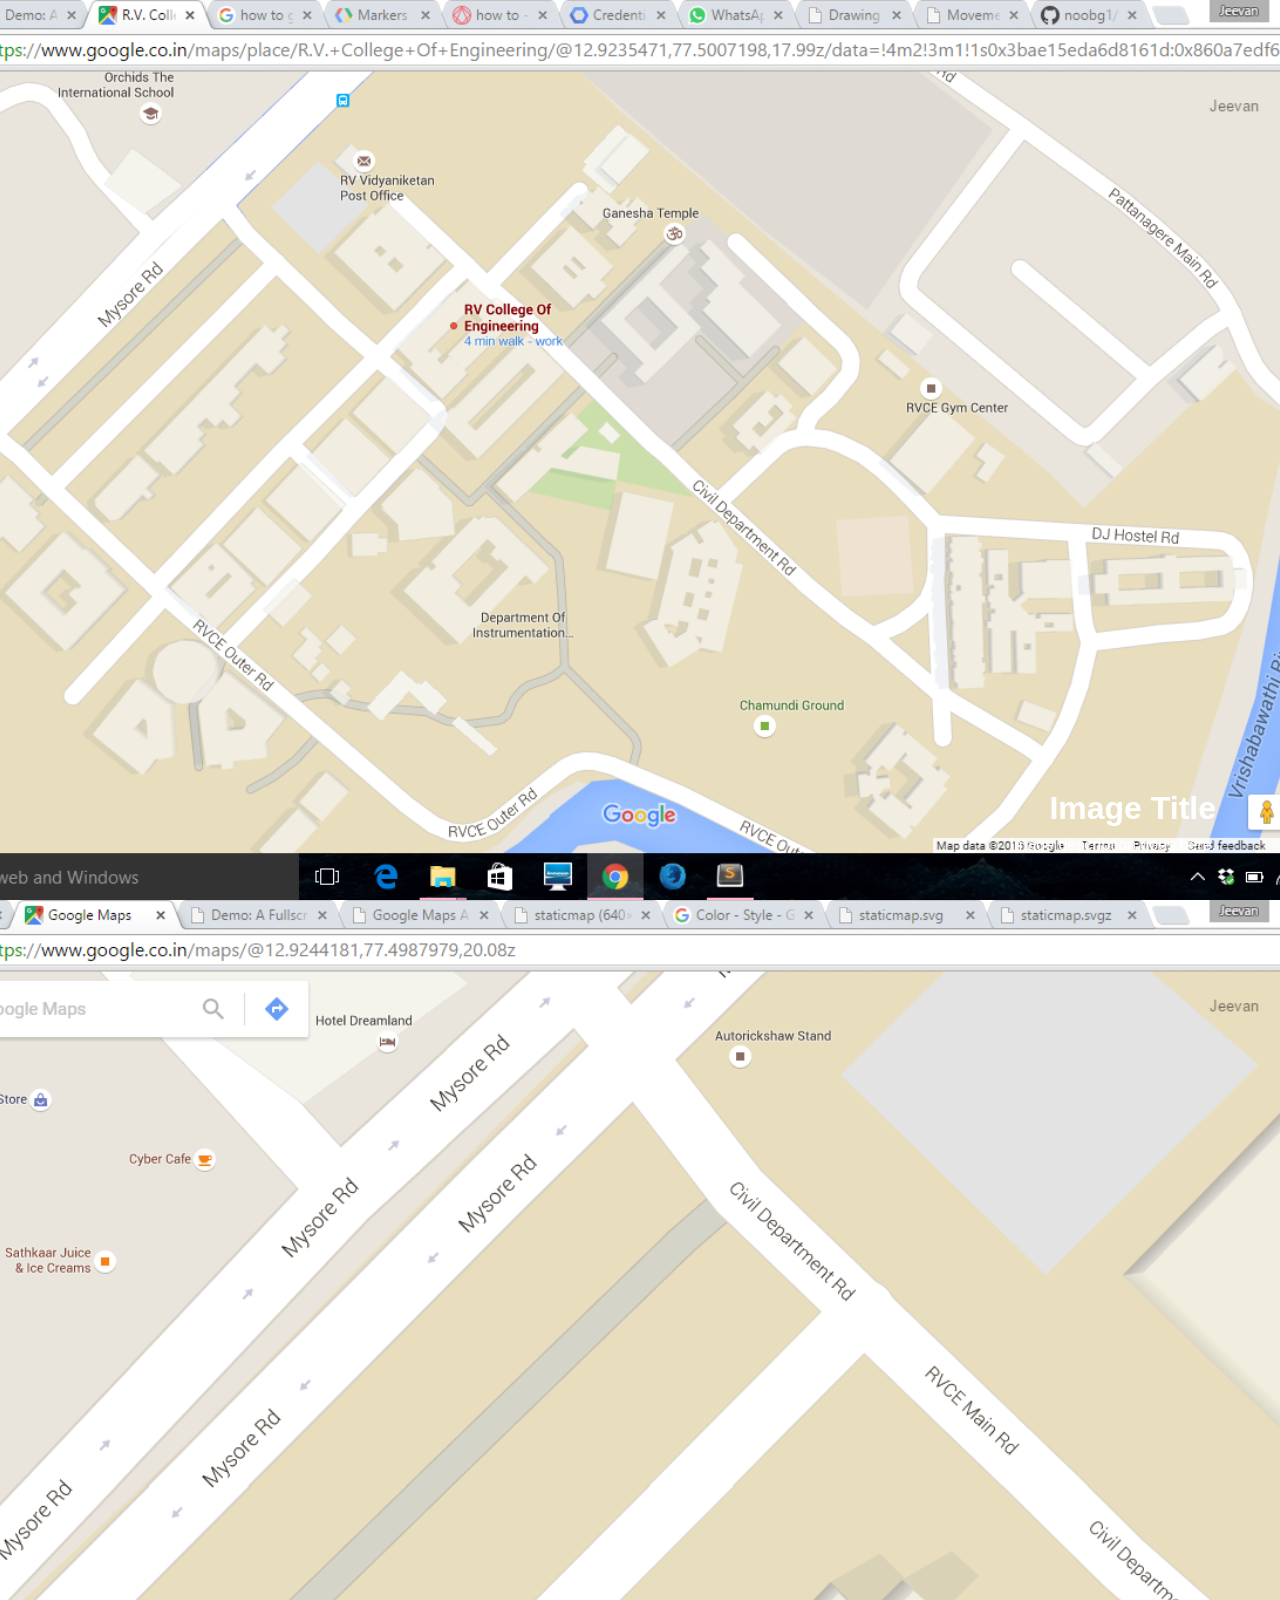
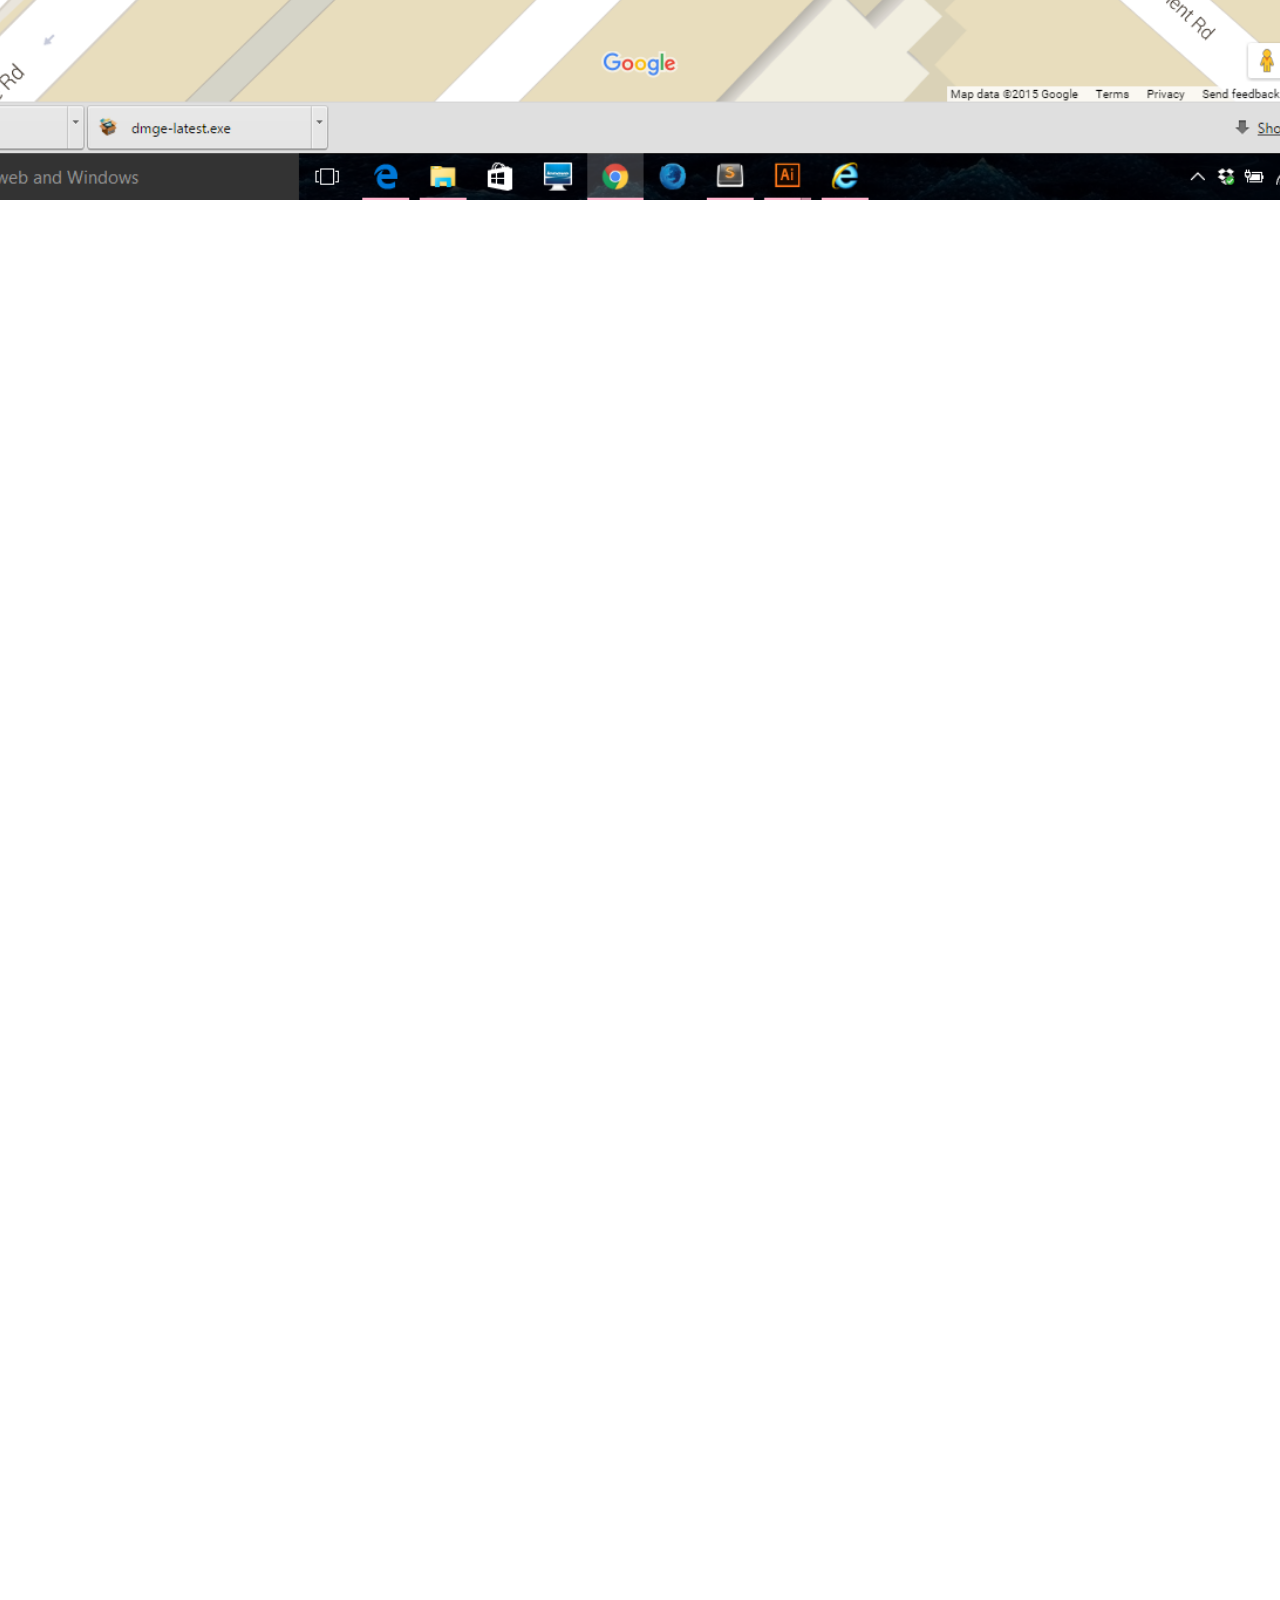
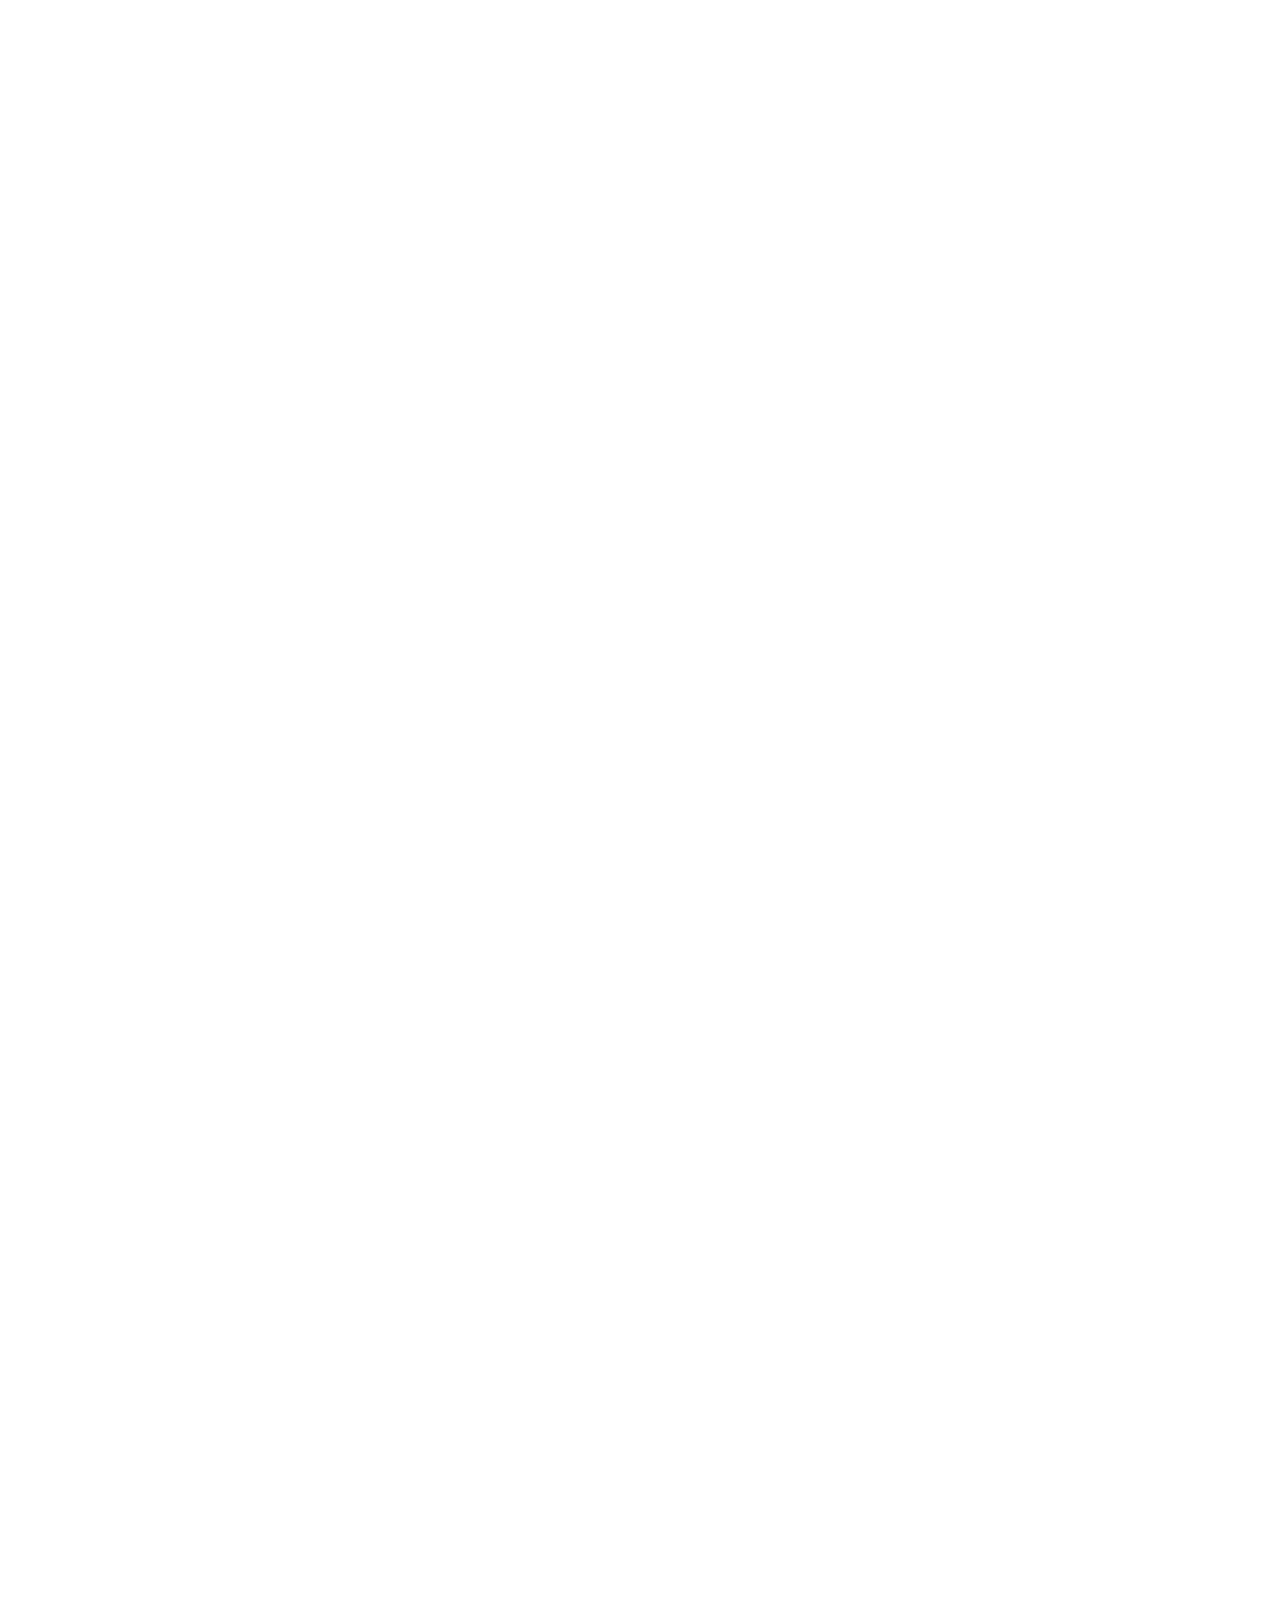
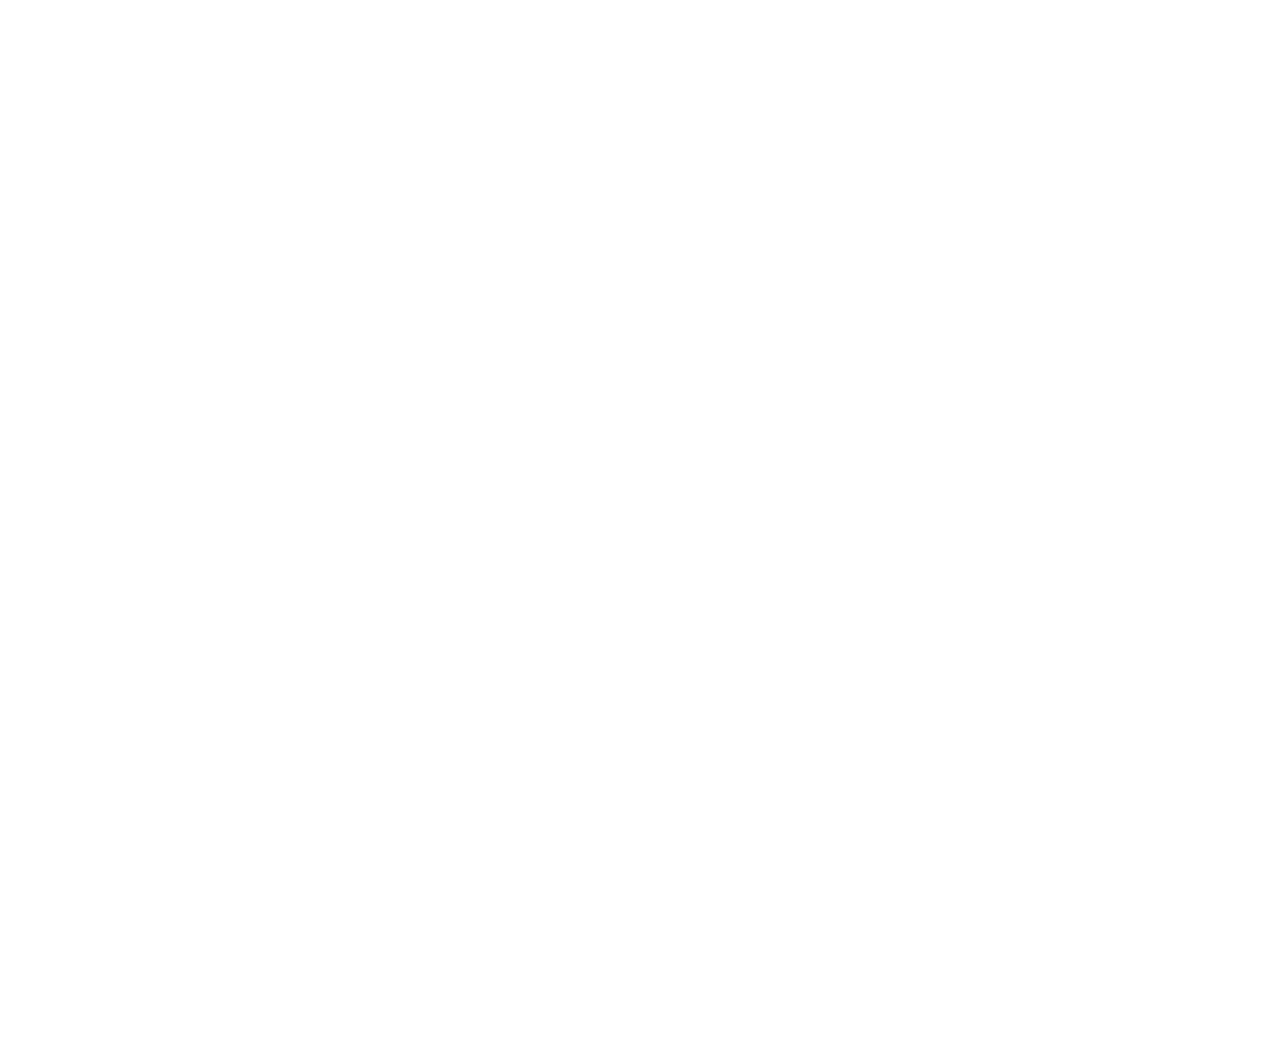
<file: test/index.html>
<!DOCTYPE html>
<!--[if lt IE 7]>      <html class="no-js lt-ie9 lt-ie8 lt-ie7"> <![endif]-->
<!--[if IE 7]>         <html class="no-js lt-ie9 lt-ie8"> <![endif]-->
<!--[if IE 8]>         <html class="no-js lt-ie9"> <![endif]-->
<!--[if gt IE 8]><!--> <html class="no-js"> <!--<![endif]-->
    <head>
        <meta charset="utf-8">
        <meta http-equiv="X-UA-Compatible" content="IE=edge,chrome=1">
        <title>Demo: A Fullscreen Slideshow using Skrollr.js</title>
        <meta name="description" content="Learn how to create a fullscreen slideshow for your scrolling website.">
        
        <link rel="author" href="https://plus.google.com/u/0/109859280204979591787/about"/>

        <!--iOS -->
        <meta name="viewport" content="width=device-width, initial-scale=1.0">
        
        <!--
            * This demo was prepared for you by Petr Tichy - Ihatetomatoes.net
            * Want to see more similar demos and tutorials?
            * Help by spreading the word about Ihatetomatoes blog.
            * Facebook - https://www.facebook.com/ihatetomatoesblog
            * Twitter - https://twitter.com/ihatetomatoes
            * Google+ - https://plus.google.com/u/0/109859280204979591787/about
        -->
        
        <!-- Place favicon.ico and apple-touch-icon.png in the root directory -->

        <link rel="stylesheet" href="css/normalize.css">
        <link rel="stylesheet" href="css/main.css">
        <script src="js/vendor/modernizr-2.6.2.min.js"></script>

    </head>
    <body>

        <!--[if lt IE 7]>
            <p class="chromeframe">You are using an <strong>outdated</strong> browser. Please <a href="http://browsehappy.com/">upgrade your browser</a> or <a href="http://www.google.com/chromeframe/?redirect=true">activate Google Chrome Frame</a> to improve your experience.</p>
        <![endif]-->

		<!-- Demo content -->			
		<div id="page-content">
            
            <div id="slides-container">
                <div id="slides"
                    data-0="transform:translate(0%,0%);"
                    data-150p="transform:translate(0%,-50%);"
                    data-200p=""
                    data-300p="transform:translate(-50%,-50%);"
                    data-350p=""
                    data-450p="transform:translate(-50%,0%);"
                >
                    <div id="slide-1" class="slide">
                        <div class="caption"
                            data-40p="opacity: 1; transform:translate(0px,0px);"
                            data-70p="opacity: 0; transform:translate(0px,-100%);"
                            data-anchor-target="#helper"
                        >
                            <h1>Image  Title</h1>
                            <p>Image description goes here.</p>
                        </div>
                    </div>
                    <div id="slide-2a" class="slide"
                            >

                        <svg version="1.1" id="Layer_2" xmlns="http://www.w3.org/2000/svg" xmlns:xlink="http://www.w3.org/1999/xlink" x="0px" y="0px"
                        viewBox="0 0 1366 768" style="enable-background:new 0 0 1366 768;" xml:space="preserve">
                            <path style="fill:none;stroke:#D50000;stroke-width:4;stroke-linecap:round;stroke-linejoin:miter;stroke-miterlimit:4;stroke-opacity:1;stroke-dasharray:1200;stroke-dashoffset:0" data-70p="stroke-dashoffset:1200;" data-250p="stroke-dashoffset:600;" data-300p="stroke-dashoffset:0;" d="M676.751,138.882c35.199,28.663,55.848,71.05,84.37,106.363c16.55,20.49,35.788,38.62,54.961,56.68
                            c43.95,41.399,87.9,82.798,131.849,124.196c19.953,18.795,39.906,37.59,60.123,56.099c69.566,63.689,142.245,123.977,217.69,180.578
                            c17.432,13.078,35.12,26.026,54.62,35.754c28.954,14.445,62.336,22.13,85.554,44.667"
                            />
                        </svg>
                        
                        
                    </div>
                    
                    <div id="slide-2" class="slide">

                        <!--<object>
                            <embed src="img/Screenshot (187)_1.svg"/>
                        </object>-->

                        
                        <div class="caption"
                            data-130p="opacity: 0; transform:translate(0px,-200%);"
                            data-180p="opacity: 1; transform:translate(0px,0px);"
                            data-250p=""
                            data-280p="opacity: 0; transform:translate(-100px,0px);"
                            data-anchor-target="#helper"
                        >
                            
                            <h1>Image 2 Title</h1>
                            <p>Image description goes here.</p>
                        </div>
                    </div>
                    <div id="slide-3a" class="slide">

                        <svg version="1.1" id="Layer_2" xmlns="http://www.w3.org/2000/svg" xmlns:xlink="http://www.w3.org/1999/xlink" x="0px" y="0px"
                        viewBox="0 0 1366 768" style="enable-background:new 0 0 1366 768;" xml:space="preserve">
                            <path style="fill:none;stroke:#D50000;stroke-width:4;stroke-linecap:round;stroke-linejoin:miter;stroke-miterlimit:4;stroke-opacity:1;stroke-dasharray:1200;stroke-dashoffset:0" data-300p="stroke-dashoffset:1200;" data-400p="stroke-dashoffset:400;"data-450p="stroke-dashoffset:0;" d="M1.416,670.842c20.07-23.624,44.066-43.606,64.979-66.488c12.058-13.193,23.054-27.309,34.47-41.06
                            c23.113-27.841,47.951-54.194,72.77-80.525c9.799-10.396,19.598-20.792,29.397-31.188c47.822-50.736,95.684-101.511,146.596-149.146
                            c3.076-2.878,6.358-5.852,10.456-6.829c8.606-2.051,16.363,5.227,22.226,11.852c11.108,12.551,22.215,25.101,33.323,37.652
                            c7.485,8.458,19.464,17.606,28.71,11.121c3.334-2.339,5.18-6.198,7.166-9.754c14.906-26.685,43.2-42.394,66.929-61.662
                            c20.23-16.426,37.628-36.011,54.927-55.499c70.969-79.954,141.939-159.907,212.908-239.861"
                            />
                        </svg>
                        
                        
                    </div>
                    <div id="slide-3" class="slide">
                        <div class="caption"
                            data-250p="opacity: 0; transform:translate(300px,0px);"
                            data-300p="opacity: 1; transform:translate(0px,0px);"
                            data-anchor-target="#helper"
                        >
                            <h1>Image 3 Title</h1>
                            <p>Image description goes here.</p>
                        </div>
                    </div>

                    <div id="slide-4a" class="slide">

                        <svg version="1.1" id="Layer_2" xmlns="http://www.w3.org/2000/svg" xmlns:xlink="http://www.w3.org/1999/xlink" x="0px" y="0px"
                        viewBox="0 0 1366 768" style="enable-background:new 0 0 1366 768;" xml:space="preserve">
                            <path style="fill:none;stroke:#D50000;stroke-width:4;stroke-linecap:round;stroke-linejoin:miter;stroke-miterlimit:4;stroke-opacity:1;stroke-dasharray:1200;stroke-dashoffset:0" data-450p="stroke-dashoffset:1200;" 
                            data-550p="stroke-dashoffset:300;" data-end="stroke-dashoffset:0;" d="M730.331,743.05c-58.504-48.574-112.608-102.445-161.435-160.738c-9.841-11.749-19.521-23.732-30.955-33.937
                            c-10.389-9.272-22.094-16.954-32.742-25.927c-33.314-28.073-54.807-67.355-82.536-100.956
                            c-47.593-57.67-112.739-97.705-168.25-147.799C168.061,195.77,101.964,91.145-2.951,40.932"
                                                    />
                        </svg>
                        
                        
                    </div>
                    <div id="slide-4" class="slide">
                        <div class="caption"
                            data-430p="opacity: 0;"
                            data-450p="opacity: 1;"
                            data-anchor-target="#helper"
                        >
                            <h1>Image 4 Title</h1>
                            <p>Image description goes here.</p>
                        </div>
                    </div>
                </div>
            </div>

            <div id="helper">
                <div class="marker red"></div>
                <div class="marker green"></div>
                <div class="marker blue"></div>
                <div class="marker yellow"></div>
            </div>





		</div>
		<!-- /Demo content -->

        <!-- Include Skrollr.js -->
        <script src="js/skrollr.min.js"></script>
        <script type="text/javascript">

                                                
            var s = skrollr.init();
        </script>
        
   

    </body>
</html>
</file>
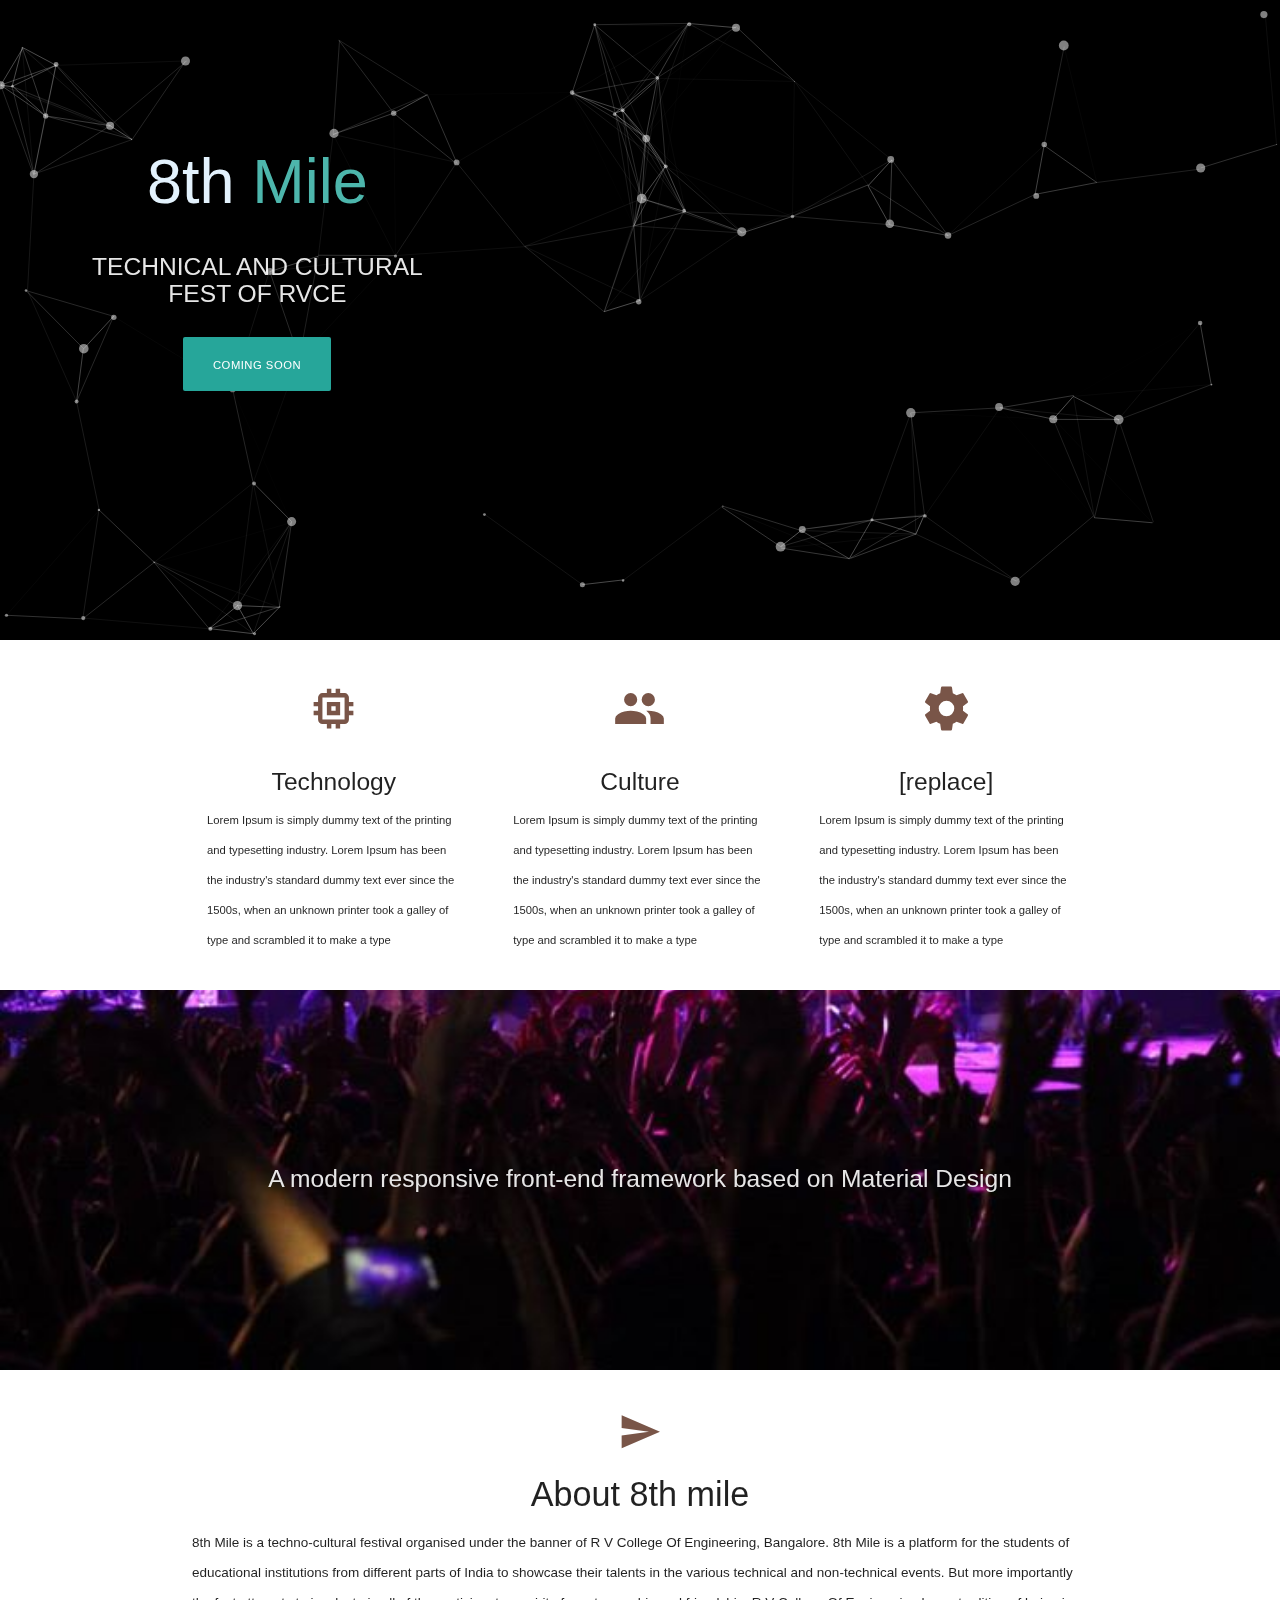
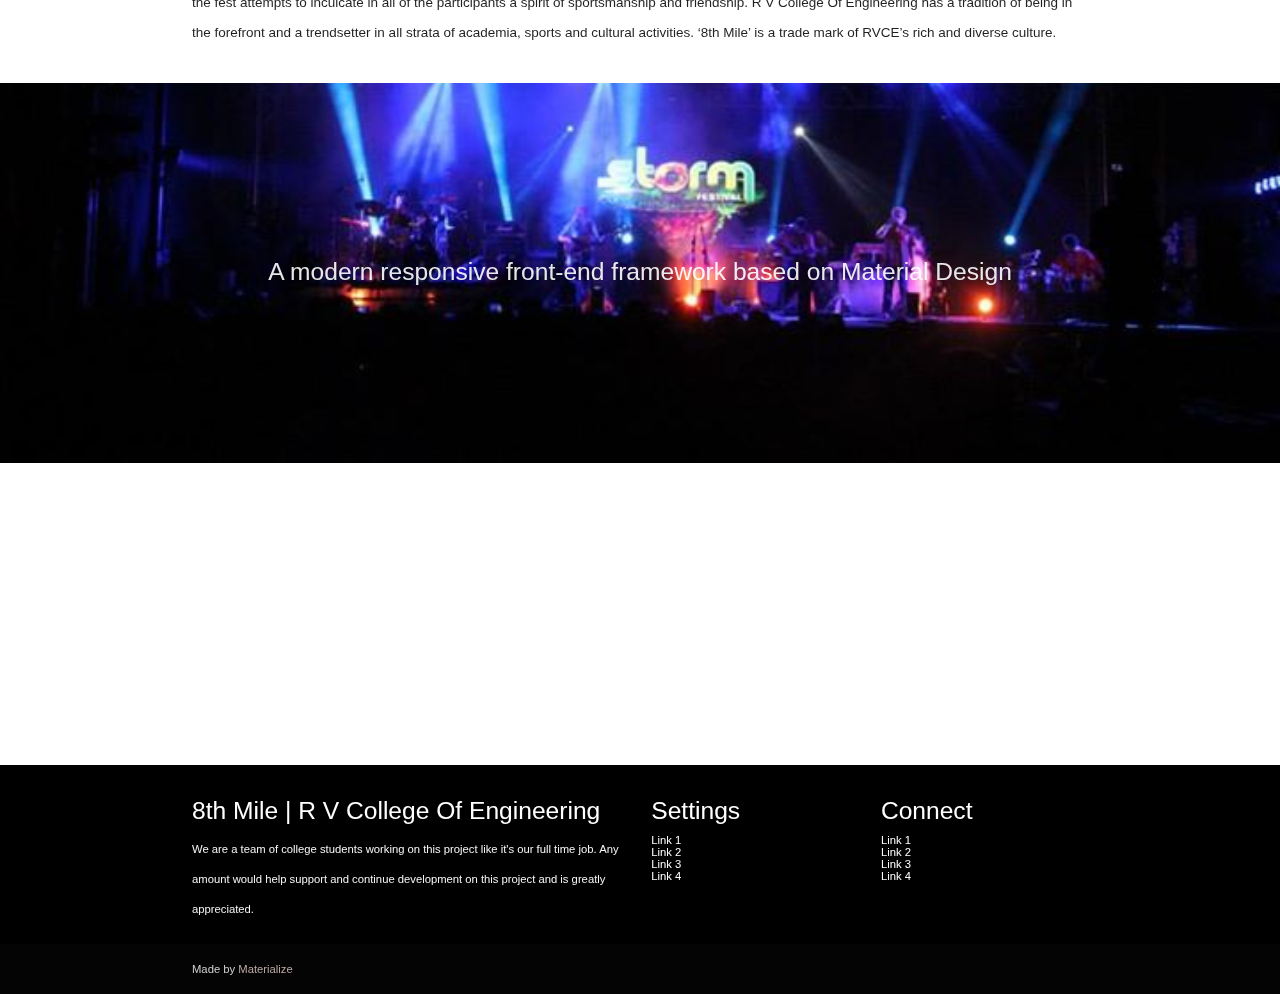
<file: materialize-master/templates/parallax-template/index.html>
<!DOCTYPE html>
<html lang="en">
<head>
  <meta http-equiv="Content-Type" content="text/html; charset=UTF-8"/>
  <meta name="viewport" content="width=device-width, initial-scale=1, maximum-scale=1.0, user-scalable=no"/>
  <title>8th Mile</title>

  <!-- CSS  -->
 <link rel="stylesheet" media="screen" href="css/styleparticle.css">
  <link href="https://fonts.googleapis.com/icon?family=Material+Icons" rel="stylesheet">
  <link href="../../dist/css/materialize.min.css" type="text/css" rel="stylesheet" media="screen,projection"/>
  <link href="css/style.css" type="text/css" rel="stylesheet" media="screen,projection"/>
  <link href="css/style2.css" rel="stylesheet" media="screen">
  <link href="css/style1.css" rel="stylesheet">
</head>
<style type="text/css">
.test { 
  index: 50;
  top: 100px;
  position: absolute;
  float: right;
}
  
</style>
<body>
  <!--<nav class="blue lighten-5" role="navigation">
    <div class="nav-wrapper container">
      <a id="logo-container" href="#" class="brand-logo">Logo</a>
      <ul class="right hide-on-med-and-down">
        <li><a href="#">Navbar Link</a></li>
      </ul>

      <ul id="nav-mobile" class="side-nav">
        <li><a href="#">Navbar Link</a></li>
      </ul>
      <a href="#" data-activates="nav-mobile" class="button-collapse"><i class="material-icons">menu</i></a>
    </div>
  </nav>-->

<nav class="navbar navbar-default" role="navigation">
   <a class="navbar-brand" href="#"><a href="#page-top"></a><font size="5" color="#F7772A" style="position:absolute;top:0px; left:50px;bottom:10px;padding-bottom:20px">8th MILE</font></a>
       
        <div class="collapse navbar-collapse navbar-right navbar-main-collapse" style="padding-bottom: 20px;padding-top: -20px">
          <ul class="nav navbar-nav" >
            <!-- Hidden li included to remove active class from about link when scrolled up past about section -->
            <li class="hidden">
              <a href="#page-top"></a>
            </li>
            <li>
              <a class=" page-scroll" href="preview.html#about">About Us</a>
            </li>
            <li>
              <a class=" page-scroll" href="preview.html#events">Events</a>
            </li>
            <li>
              <a class=" page-scroll" href="preview.html#contact">Contact Us</a>
            </li>
       <li>
              <a class=" page-scroll" href="preview.html#location">Location</a>
            </li>
            
            <li>
              <a href="">Accommodation</a>
            </li>
          </ul>
         <div class="container">       
          
          
          <!--<img src="img/2.png" style= ""float="left" alt=""  height="40" width="50" padding-bottom:"40px"/>-->
          
          
        </div>
      </div>
    </nav>

  <div id="index-banner" class="parallax-container">
      <div id="particles-js">
        <div class="test" >
          <div  class="section no-pad-bot">
      
              <div class="container">
                <br><br>
                <!--<img src="mainlogo.png" alt="Unsplashed background img 1">-->
                <h1 class="header center teal-text text-lighten-2"><font color="#E3F2FD">8th  </font>Mile</h1>

                <div class="row center">
                  <h5 class="header col s12 light">TECHNICAL AND CULTURAL FEST OF RVCE</h5>
                </div>
                <div class="row center">
                  <a href="#" id="download-button" class="btn-large waves-effect waves-light teal lighten-1">Coming Soon</a>
                </div>
              </div>    
          </div>
        </div>

      </div>  
    
    <div class="parallax"><img src="background1.jpg" alt="Unsplashed background img 1"></div>

  </div>


  <div class="container">
    <div class="section">

      <!--   Icon Section   -->
      <div class="row">
        <div class="col s12 m4">
          <div class="icon-block">
            <h2 class="center brown-text"><i class="material-icons">memory</i></h2>
            <h5 class="center">Technology</h5>

            <p class="light">Lorem Ipsum is simply dummy text of the printing and typesetting industry. Lorem Ipsum has been the industry's standard dummy text ever since the 1500s, when an unknown printer took a galley of type and scrambled it to make a type</p>
          </div>
        </div>

        <div class="col s12 m4">
          <div class="icon-block">
            <h2 class="center brown-text"><i class="material-icons">group</i></h2>
            <h5 class="center">Culture</h5>

            <p class="light">Lorem Ipsum is simply dummy text of the printing and typesetting industry. Lorem Ipsum has been the industry's standard dummy text ever since the 1500s, when an unknown printer took a galley of type and scrambled it to make a type</p>
          </div>
        </div>

        <div class="col s12 m4">
          <div class="icon-block">
            <h2 class="center brown-text"><i class="material-icons">settings</i></h2>
            <h5 class="center">[replace]</h5>

            <p class="light">Lorem Ipsum is simply dummy text of the printing and typesetting industry. Lorem Ipsum has been the industry's standard dummy text ever since the 1500s, when an unknown printer took a galley of type and scrambled it to make a type</p>
          </div>
        </div>
      </div>

    </div>
  </div>


  <div class="parallax-container valign-wrapper">
    <div class="section no-pad-bot">
      <div class="container">
        <div class="row center">
          <h5 class="header col s12 light">A modern responsive front-end framework based on Material Design</h5>
        </div>
      </div>
    </div>
    <div class="parallax"><img src="1.jpg" alt="Unsplashed background img 2"></div>
  </div>

  <div class="container">
    <div class="section">

      <div class="row">
        <div class="col s12 center">
          <h3><i class="mdi-content-send brown-text"></i></h3>
          <h4>About 8th mile</h4>
          <p style="font-weight: 80;font-size: 120%;" class="left-align light">8th Mile is a techno-cultural festival organised under the banner of R V College Of Engineering, Bangalore. 8th Mile is  a platform for the students of educational institutions from different parts of India to showcase their talents in the various technical and non-technical events. But more importantly the fest attempts to inculcate in all of the participants a spirit of sportsmanship and friendship. R V College Of Engineering has a tradition of being in the forefront and a trendsetter in all strata of academia, sports and cultural activities. ‘8th Mile’ is a trade mark of RVCE’s rich and diverse culture.</p>
        </div>
      </div>

    </div>
  </div>


  <div class="parallax-container valign-wrapper">
    <div class="section no-pad-bot">
      <div class="container">
        <div class="row center">
          <h5 class="header col s12 light">A modern responsive front-end framework based on Material Design</h5>
        </div>
      </div>
    </div>
    <div class="parallax"><img src="2.jpg" alt="Unsplashed background img 3"></div>
  </div>

  <div id="location">
  <iframe width="100%" height="300" frameborder="0" style="border:0" src="https://www.google.com/maps/embed/v1/place?q=place_id:ChIJHRbYpu0VrjsREySmbd9-CoY&key=AIzaSyDF6VnzMjVJ9DMbHWSGa2W7IVGMQ6L5yR8"allowfullscreen></iframe>
  </div>

  <footer style="background-color:#000000 !important;"class="page-footer teal">
    <div class="container">
      <div class="row">
        <div class="col l6 s12">
          <h5 class="white-text">8th Mile | R V College Of Engineering</h5>
          <p class="grey-text text-lighten-4">We are a team of college students working on this project like it's our full time job. Any amount would help support and continue development on this project and is greatly appreciated.</p>


        </div>
        <div class="col l3 s12">
          <h5 class="white-text">Settings</h5>
          <ul>
            <li><a class="white-text" href="#!">Link 1</a></li>
            <li><a class="white-text" href="#!">Link 2</a></li>
            <li><a class="white-text" href="#!">Link 3</a></li>
            <li><a class="white-text" href="#!">Link 4</a></li>
          </ul>
        </div>
        <div class="col l3 s12">
          <h5 class="white-text">Connect</h5>
          <ul>
            <li><a class="white-text" href="#!">Link 1</a></li>
            <li><a class="white-text" href="#!">Link 2</a></li>
            <li><a class="white-text" href="#!">Link 3</a></li>
            <li><a class="white-text" href="#!">Link 4</a></li>
          </ul>
        </div>
      </div>
    </div>

    <div class="footer-copyright">
      <div class="container">
      Made by <a class="brown-text text-lighten-3" href="#">Materialize</a>
      </div>
    </div>
  </footer>


  <!--  Scripts-->
  <script src="../particles.js"></script>
  <script src="js/app.js"></script>

    <!-- stats.js -->
  <script src="js/lib/stats.js"></script>
  <script src="https://code.jquery.com/jquery-2.1.1.min.js"></script>
  <script src="../../dist/js/materialize.js"></script>
  <script src="js/init.js"></script>
  <script src="js/scripts.js"></script>

  </body>
</html>
</file>
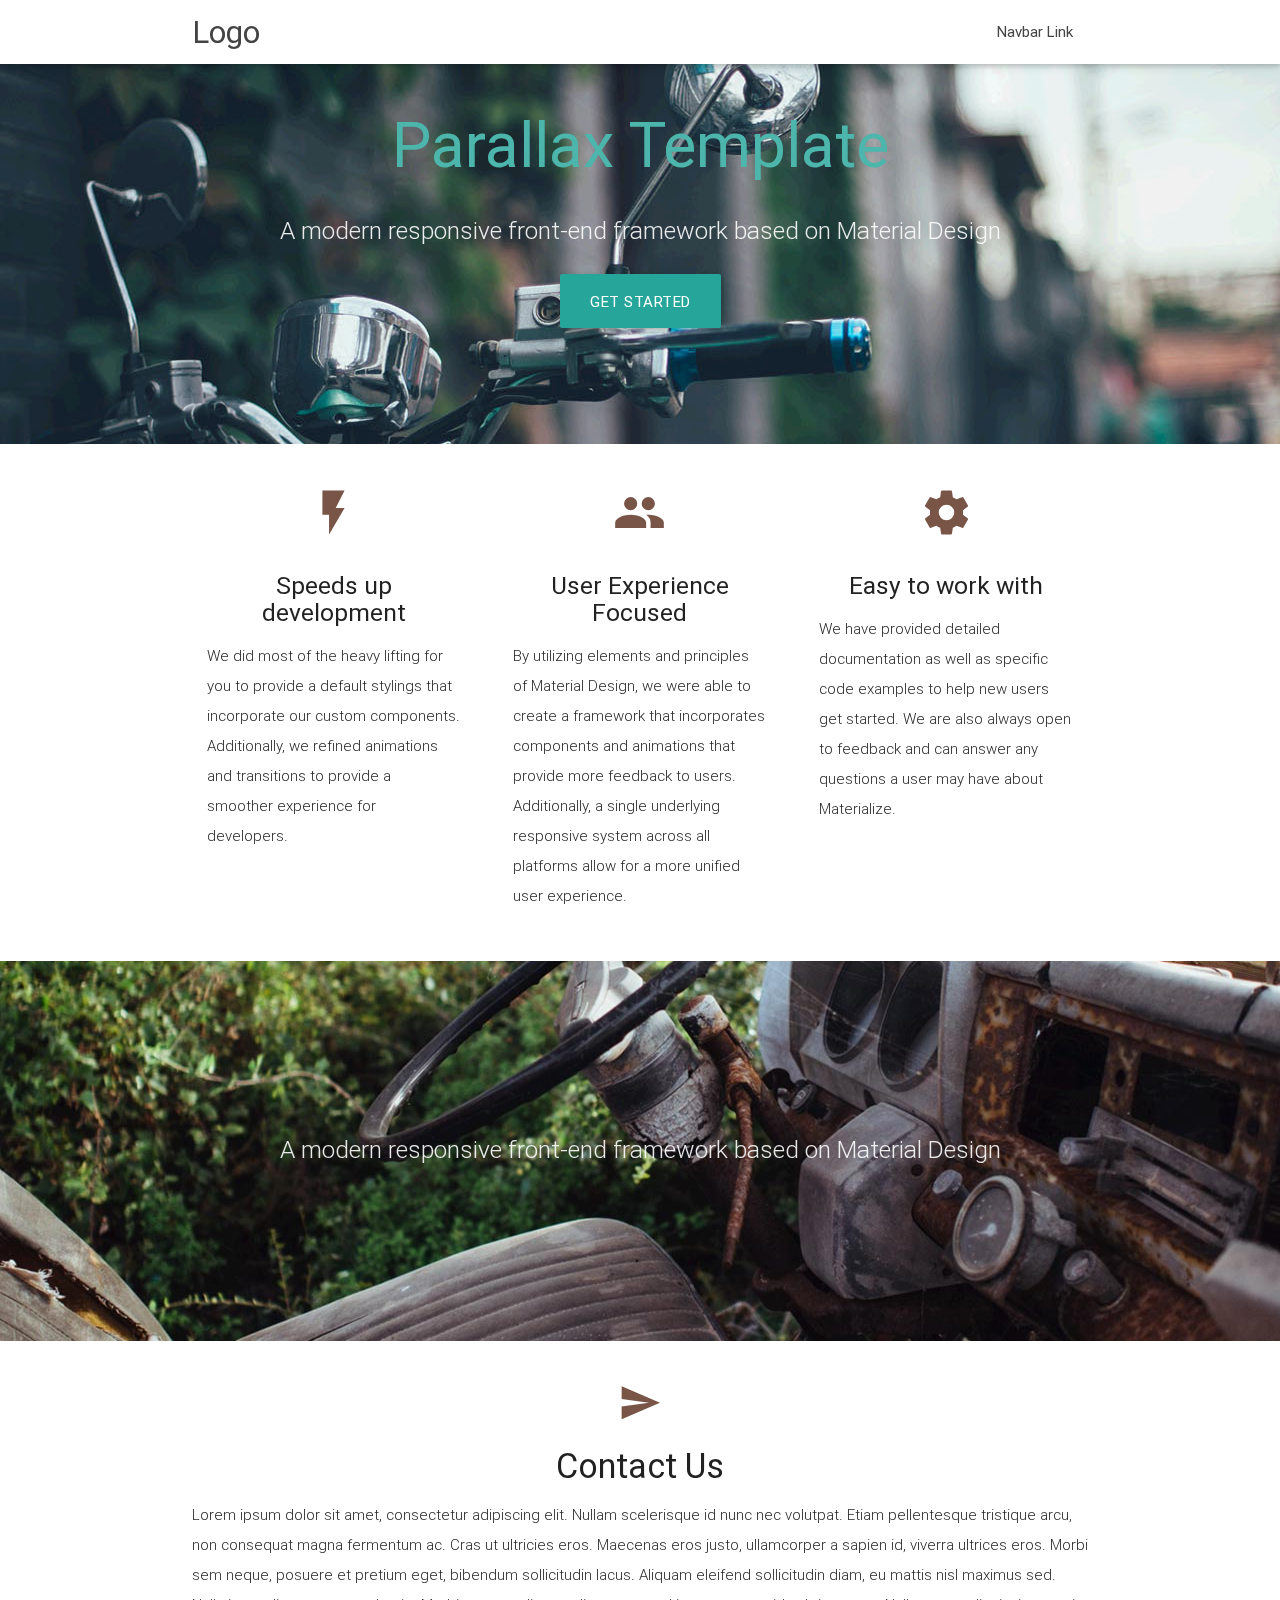
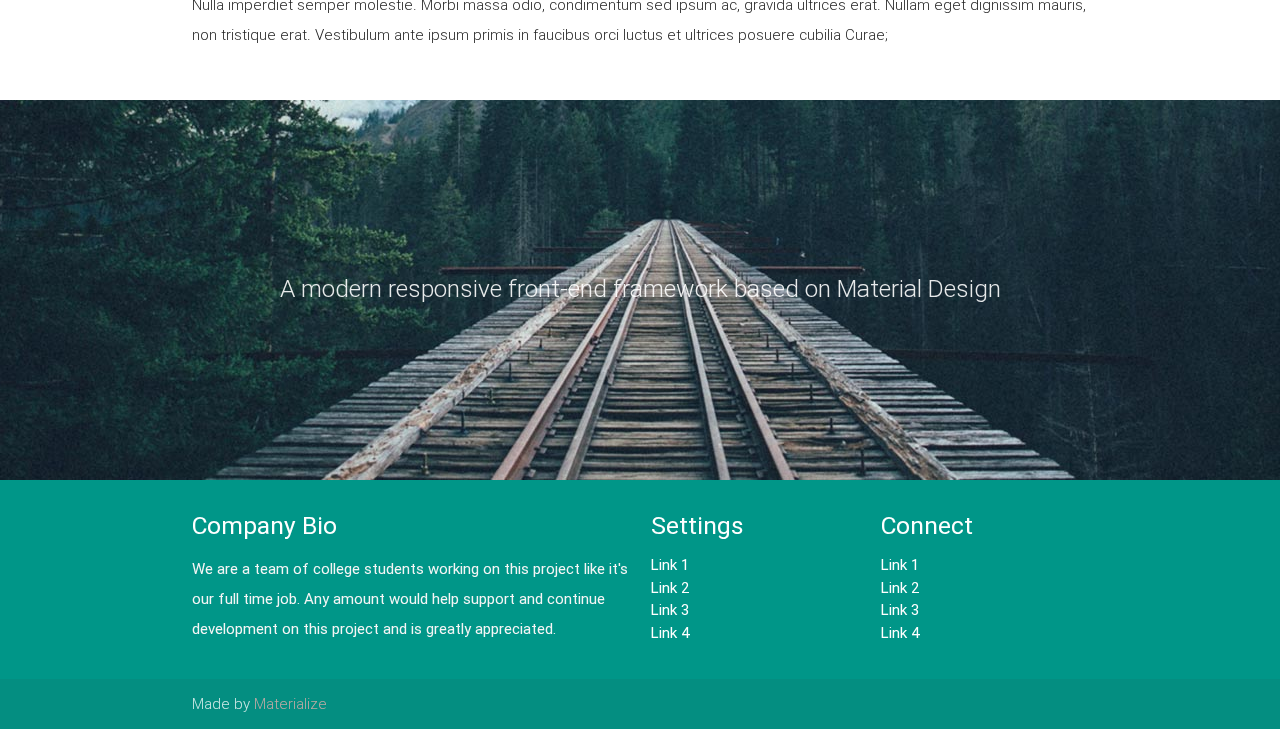
<file: materialize-master/templates/parallax-template/preview.html>
<!DOCTYPE html>
<html lang="en">
<head>
  <meta http-equiv="Content-Type" content="text/html; charset=UTF-8"/>
  <meta name="viewport" content="width=device-width, initial-scale=1, maximum-scale=1.0, user-scalable=no"/>
  <title>Parallax Template - Materialize</title>

  <!-- CSS  -->
  <link href="https://fonts.googleapis.com/icon?family=Material+Icons" rel="stylesheet">
  <link href="../../dist/css/materialize.min.css" type="text/css" rel="stylesheet" media="screen,projection"/>
  <link href="css/style.css" type="text/css" rel="stylesheet" media="screen,projection"/>
</head>
<body>
  <nav class="white" role="navigation">
    <div class="nav-wrapper container">
      <a id="logo-container" href="#" class="brand-logo">Logo</a>
      <ul class="right hide-on-med-and-down">
        <li><a href="#">Navbar Link</a></li>
      </ul>

      <ul id="nav-mobile" class="side-nav">
        <li><a href="#">Navbar Link</a></li>
      </ul>
      <a href="#" data-activates="nav-mobile" class="button-collapse"><i class="material-icons">menu</i></a>
    </div>
  </nav>

  <div id="index-banner" class="parallax-container">
    <div class="section no-pad-bot">
      <div class="container">
        <br><br>
        <h1 class="header center teal-text text-lighten-2">Parallax Template</h1>
        <div class="row center">
          <h5 class="header col s12 light">A modern responsive front-end framework based on Material Design</h5>
        </div>
        <div class="row center">
          <a href="http://materializecss.com/getting-started.html" id="download-button" class="btn-large waves-effect waves-light teal lighten-1">Get Started</a>
        </div>
        <br><br>

      </div>
    </div>
    <div class="parallax"><img src="background1.jpg" alt="Unsplashed background img 1"></div>
  </div>


  <div class="container">
    <div class="section">

      <!--   Icon Section   -->
      <div class="row">
        <div class="col s12 m4">
          <div class="icon-block">
            <h2 class="center brown-text"><i class="material-icons">flash_on</i></h2>
            <h5 class="center">Speeds up development</h5>

            <p class="light">We did most of the heavy lifting for you to provide a default stylings that incorporate our custom components. Additionally, we refined animations and transitions to provide a smoother experience for developers.</p>
          </div>
        </div>

        <div class="col s12 m4">
          <div class="icon-block">
            <h2 class="center brown-text"><i class="material-icons">group</i></h2>
            <h5 class="center">User Experience Focused</h5>

            <p class="light">By utilizing elements and principles of Material Design, we were able to create a framework that incorporates components and animations that provide more feedback to users. Additionally, a single underlying responsive system across all platforms allow for a more unified user experience.</p>
          </div>
        </div>

        <div class="col s12 m4">
          <div class="icon-block">
            <h2 class="center brown-text"><i class="material-icons">settings</i></h2>
            <h5 class="center">Easy to work with</h5>

            <p class="light">We have provided detailed documentation as well as specific code examples to help new users get started. We are also always open to feedback and can answer any questions a user may have about Materialize.</p>
          </div>
        </div>
      </div>

    </div>
  </div>


  <div class="parallax-container valign-wrapper">
    <div class="section no-pad-bot">
      <div class="container">
        <div class="row center">
          <h5 class="header col s12 light">A modern responsive front-end framework based on Material Design</h5>
        </div>
      </div>
    </div>
    <div class="parallax"><img src="background2.jpg" alt="Unsplashed background img 2"></div>
  </div>

  <div class="container">
    <div class="section">

      <div class="row">
        <div class="col s12 center">
          <h3><i class="mdi-content-send brown-text"></i></h3>
          <h4>Contact Us</h4>
          <p class="left-align light">Lorem ipsum dolor sit amet, consectetur adipiscing elit. Nullam scelerisque id nunc nec volutpat. Etiam pellentesque tristique arcu, non consequat magna fermentum ac. Cras ut ultricies eros. Maecenas eros justo, ullamcorper a sapien id, viverra ultrices eros. Morbi sem neque, posuere et pretium eget, bibendum sollicitudin lacus. Aliquam eleifend sollicitudin diam, eu mattis nisl maximus sed. Nulla imperdiet semper molestie. Morbi massa odio, condimentum sed ipsum ac, gravida ultrices erat. Nullam eget dignissim mauris, non tristique erat. Vestibulum ante ipsum primis in faucibus orci luctus et ultrices posuere cubilia Curae;</p>
        </div>
      </div>

    </div>
  </div>


  <div class="parallax-container valign-wrapper">
    <div class="section no-pad-bot">
      <div class="container">
        <div class="row center">
          <h5 class="header col s12 light">A modern responsive front-end framework based on Material Design</h5>
        </div>
      </div>
    </div>
    <div class="parallax"><img src="background3.jpg" alt="Unsplashed background img 3"></div>
  </div>

  <footer class="page-footer teal">
    <div class="container">
      <div class="row">
        <div class="col l6 s12">
          <h5 class="white-text">Company Bio</h5>
          <p class="grey-text text-lighten-4">We are a team of college students working on this project like it's our full time job. Any amount would help support and continue development on this project and is greatly appreciated.</p>


        </div>
        <div class="col l3 s12">
          <h5 class="white-text">Settings</h5>
          <ul>
            <li><a class="white-text" href="#!">Link 1</a></li>
            <li><a class="white-text" href="#!">Link 2</a></li>
            <li><a class="white-text" href="#!">Link 3</a></li>
            <li><a class="white-text" href="#!">Link 4</a></li>
          </ul>
        </div>
        <div class="col l3 s12">
          <h5 class="white-text">Connect</h5>
          <ul>
            <li><a class="white-text" href="#!">Link 1</a></li>
            <li><a class="white-text" href="#!">Link 2</a></li>
            <li><a class="white-text" href="#!">Link 3</a></li>
            <li><a class="white-text" href="#!">Link 4</a></li>
          </ul>
        </div>
      </div>
    </div>
    <div class="footer-copyright">
      <div class="container">
      Made by <a class="brown-text text-lighten-3" href="http://materializecss.com">Materialize</a>
      </div>
    </div>
  </footer>


  <!--  Scripts-->
  <script src="https://code.jquery.com/jquery-2.1.1.min.js"></script>
  <script src="../../dist/js/materialize.js"></script>
  <script src="js/init.js"></script>

  </body>
</html>
</file>
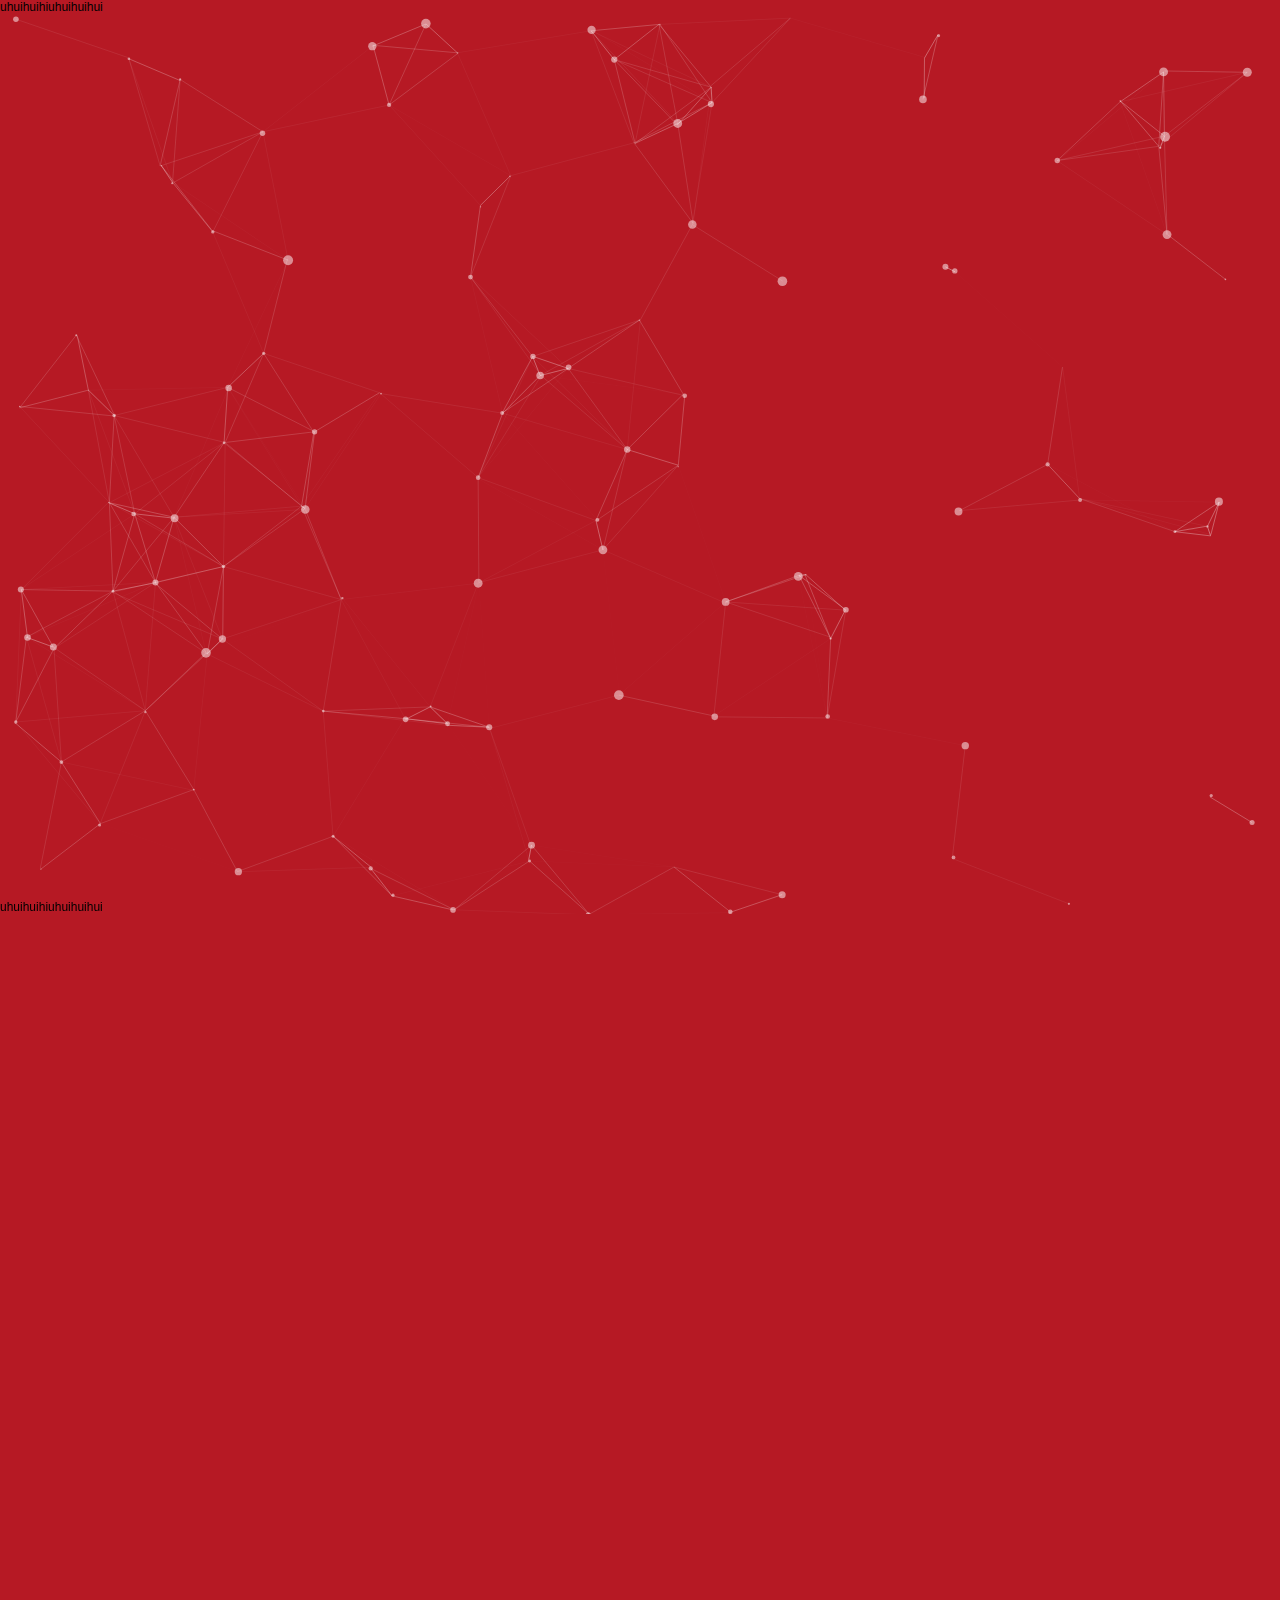
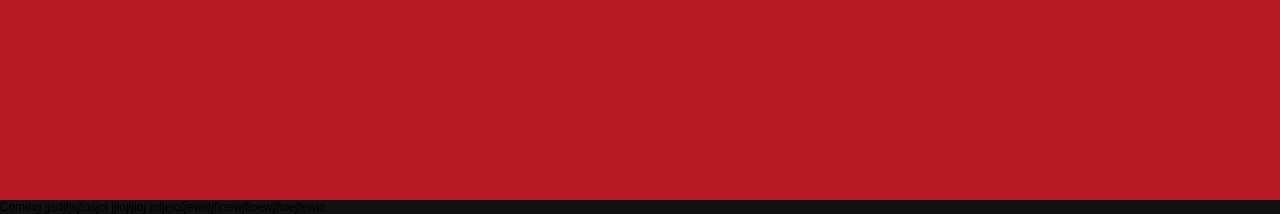
<file: materialize/templates/parallax-template/index (2).html>
<!DOCTYPE html>
<html lang="en">
<head>
  <meta charset="utf-8">
  <title>particles.js</title>
  <meta name="description" content="particles.js is a lightweight JavaScript library for creating particles.">
  <meta name="author" content="Vincent Garreau" />
  <meta name="viewport" content="width=device-width, initial-scale=1.0, minimum-scale=1.0, maximum-scale=1.0, user-scalable=no">
  <link rel="stylesheet" media="screen" href="css/styleparticle.css">
</head>
<body>

<!-- count particles -->

<div id="particles-js">uhuihuihiuhuihuihui</div>
<div id="particles-js">uhuihuihiuhuihuihui</div>

<div style="z-index:3">Coming jjsdjfjsjfosjoi jjiojijioj  iofjeiofjewiojfioewjfioewjfioejfewio</div>
<!-- particles.js container -->

<!-- scripts -->


</body>
<script src="../particles.js"></script>
<script src="js/app.js"></script>

<!-- stats.js -->
<script src="js/lib/stats.js"></script>
<script>
  var count_particles, stats, update;
  stats = new Stats;
  stats.setMode(0);
  stats.domElement.style.position = 'absolute';
  stats.domElement.style.left = '0px';
  stats.domElement.style.top = '0px';
  document.body.appendChild(stats.domElement);
  count_particles = document.querySelector('.js-count-particles');
  update = function() {
    stats.begin();
    stats.end();
    if (window.pJSDom[0].pJS.particles && window.pJSDom[0].pJS.particles.array) {
      count_particles.innerText = window.pJSDom[0].pJS.particles.array.length;
    }
    requestAnimationFrame(update);
  };
  requestAnimationFrame(update);
</script>
</html>
</file>
<file: test/css/main.css>
/* 
 _____   _           _         _                        _                  
|_   _| | |         | |       | |                      | |                 
  | |   | |__   __ _| |_ ___  | |_ ___  _ __ ___   __ _| |_ ___   ___  ___ 
  | |   | '_ \ / _` | __/ _ \ | __/ _ \| '_ ` _ \ / _` | __/ _ \ / _ \/ __|
 _| |_  | | | | (_| | ||  __/ | || (_) | | | | | | (_| | || (_) |  __/\__ \
 \___/  |_| |_|\__,_|\__\___|  \__\___/|_| |_| |_|\__,_|\__\___/ \___||___/

Oh nice, welcome to the stylesheet of dreams. 
It has it all. Classes, ID's, comments...the whole lot:)
Enjoy responsibly!
@ihatetomatoes

*/

/* ==========================================================================
   Chrome Frame prompt
   ========================================================================== */

.chromeframe {
    margin: 0.2em 0;
    background: #ccc;
    color: #000;
    padding: 0.2em 0;
}

/* ==========================================================================
   Author's custom styles
   ========================================================================== */

html, body {
    width:100%;
    height:100%;
}

.caption {
    position: absolute;
    bottom: 5%;
    right: 5%;
    text-align: right;
    color: #fff;
}
p, h1 { margin: 0; }
h1 { margin-bottom: 0.2em; }
p { line-height: 1.333em; }
 
/* full width/height container */
#slides-container {
    width: 100%;
    height: 100%;
    overflow: hidden;
}
 
/* double the height/width of a viewport */
#slides {
    width: 200%;
    height: 200%;
    position: fixed;
    top: 0;
    left: 0;
}
.slide {
    position:absolute;
    top:0;
    left:0;
    width:50%;
    height:50%;
}
#slide-1 {

    background: url('../img/Screenshot (183).png') no-repeat center center;
    background-size: cover;
   
}
#slide-2a {
     /*background: url('../img/Screenshot (187)_1.svgz') no-repeat center center;*/
   z-index: 2;
    -webkit-transform: translate(0,100%);
    -ms-transform: translate(0,100%);
    transform: translate(0,100%);
}
#slide-2 {
     
    background: url('../img/Screenshot (187).png') no-repeat center center;
    background-size: cover;
    -webkit-transform: translate(0,100%);
    -ms-transform: translate(0,100%);
    transform: translate(0,100%);
}
#slide-3a {
   /* background: url('../img/Screenshot (188).png') no-repeat center center;*/
    /*background-size: cover;*/
    -webkit-transform: translate(100%,100%);
    -ms-transform: translate(100%,100%);
    transform: translate(100%,100%);
    z-index: 2;
}

#slide-3 {
    background: url('../img/Screenshot (188).png') no-repeat center center;
    background-size: cover;
    -webkit-transform: translate(100%,100%);
    -ms-transform: translate(100%,100%);
    transform: translate(100%,100%);
}
#slide-3 .caption {
    left: 5%;
    right: auto;
    color: #47373f;
}
#slide-4a {
   /* background: url('../img/Screenshot (189).png') no-repeat center center;
    background-size: cover;*/
    z-index: 2;
    -webkit-transform: translate(100%,0%);
    -ms-transform: translate(100%,0%);
    transform: translate(100%,0%);
}

#slide-4 {
    background: url('../img/Screenshot (189).png') no-repeat center center;
    background-size: cover;
    -webkit-transform: translate(100%,0%);
    -ms-transform: translate(100%,0%);
    transform: translate(100%,0%);
}
#slide-4 .caption {
    right: auto;
    left: 5%;
    top: 5%;
    bottom: auto;
    color: #47373f;
}

#helper {
    position:absolute;
    left:0;
    top: 0;
    height:600%;
    width: 0;
}
.marker {
    height: 25%;
    width: 100%;
}
.red {
    background-color: red;
}
.green {
    background-color: green;
}
.blue {
    background-color: blue;
}
.yellow {
    background-color: yellow;
}


/* ==========================================================================
   Helper classes
   ========================================================================== */

/*
 * Image replacement
 */

.ir {
    background-color: transparent;
    border: 0;
    overflow: hidden;
    /* IE 6/7 fallback */
    *text-indent: -9999px;
}

.ir:before {
    content: "";
    display: block;
    width: 0;
    height: 150%;
}

/*
 * Hide from both screenreaders and browsers: h5bp.com/u
 */

.hidden {
    display: none !important;
    visibility: hidden;
}

/*
 * Hide only visually, but have it available for screenreaders: h5bp.com/v
 */

.visuallyhidden {
    border: 0;
    clip: rect(0 0 0 0);
    height: 1px;
    margin: -1px;
    overflow: hidden;
    padding: 0;
    position: absolute;
    width: 1px;
}

/*
 * Extends the .visuallyhidden class to allow the element to be focusable
 * when navigated to via the keyboard: h5bp.com/p
 */

.visuallyhidden.focusable:active,
.visuallyhidden.focusable:focus {
    clip: auto;
    height: auto;
    margin: 0;
    overflow: visible;
    position: static;
    width: auto;
}

/*
 * Hide visually and from screenreaders, but maintain layout
 */

.invisible {
    visibility: hidden;
}

/*
 * Clearfix: contain floats
 *
 * For modern browsers
 * 1. The space content is one way to avoid an Opera bug when the
 *    `contenteditable` attribute is included anywhere else in the document.
 *    Otherwise it causes space to appear at the top and bottom of elements
 *    that receive the `clearfix` class.
 * 2. The use of `table` rather than `block` is only necessary if using
 *    `:before` to contain the top-margins of child elements.
 */

.clearfix:before,
.clearfix:after {
    content: " "; /* 1 */
    display: table; /* 2 */
}

.clearfix:after {
    clear: both;
}

/*
 * For IE 6/7 only
 * Include this rule to trigger hasLayout and contain floats.
 */

.clearfix {
    *zoom: 1;
}

/* ==========================================================================
   EXAMPLE Media Queries for Responsive Design.
   These examples override the primary ('mobile first') styles.
   Modify as content requires.
   ========================================================================== */

@media only screen and (min-width: 35em) {
    /* Style adjustments for viewports that meet the condition */
    
    /* =Caption style */
    .caption {
        text-align: right;
    }
    #slide-3 .caption,
    #slide-4 .caption {
        text-align: left;
    }
}

@media print,
       (-o-min-device-pixel-ratio: 5/4),
       (-webkit-min-device-pixel-ratio: 1.25),
       (min-resolution: 120dpi) {
    /* Style adjustments for high resolution devices */
}

/* ==========================================================================
   Print styles.
   Inlined to avoid required HTTP connection: h5bp.com/r
   ========================================================================== */

@media print {
    * {
        background: transparent !important;
        color: #000 !important; /* Black prints faster: h5bp.com/s */
        box-shadow: none !important;
        text-shadow: none !important;
    }

    a,
    a:visited {
        text-decoration: underline;
    }

    a[href]:after {
        content: " (" attr(href) ")";
    }

    abbr[title]:after {
        content: " (" attr(title) ")";
    }

    /*
     * Don't show links for images, or javascript/internal links
     */

    .ir a:after,
    a[href^="javascript:"]:after,
    a[href^="#"]:after {
        content: "";
    }

    pre,
    blockquote {
        border: 1px solid #999;
        page-break-inside: avoid;
    }

    thead {
        display: table-header-group; /* h5bp.com/t */
    }

    tr,
    img {
        page-break-inside: avoid;
    }

    img {
        max-width: 100% !important;
    }

    @page {
        margin: 0.5cm;
    }

    p,
    h2,
    h3 {
        orphans: 3;
        widows: 3;
    }

    h2,
    h3 {
        page-break-after: avoid;
    }
}

/* 
	Ok so you have made it this far, that means you are very keen to on my code. 
	Anyway I don't really mind it. This is a great way to learn so you actually doing the right thing:)
	Follow me @ihatetomatoes
*/
</file>
<file: materialize-master/templates/parallax-template/css/style2.css>
/* 


    _/                                  _/            
   _/          _/_/_/  _/_/_/      _/_/_/  _/    _/   
  _/        _/    _/  _/    _/  _/    _/  _/    _/    
 _/        _/    _/  _/    _/  _/    _/  _/    _/     
_/_/_/_/    _/_/_/  _/    _/    _/_/_/    _/_/_/      
                                             _/       
                                        _/_/          
                                                 
											   V 1.0                                  
                                  													 
                                  													 */
@import "iconfont.css";
@import "animate.min.css";

/*-----------------------------------------------------------------------------------*/
/* GENERAL
/*-----------------------------------------------------------------------------------*/


#tv_container {
    width: 700px; /* Adjust TV image width */
    height: 420px; /* Adjust TV image height */
    position: relative;
}
#tv_container:after {
    content: '';
    display: block;
    background: url('../img/tab.png') no-repeat top left transparent;
    width: 100%;
    height: 100%;
    left: 0px;
    top: 0px;
    background-size: 650px 400px;
    position: absolute;
    z-index: 1;
}
#tv_container video {
    position: absolute;
    top: 30px; /* Adjust top position */
    left: 40px; /* Adjust left position */
    z-index: 5;
}

/*body{
	text-align: center;
	/*font-family: 'Source Sans Pro', sans-serif;*/
}

/*h1,h2,h3,h4,h5,h6,.h1,.h2,.h3,.h4,.h5,.h6{
	color: #ffffff;
	font-weight: 700;
	font-family: 'Roboto Condensed', sans-serif;
}*/

p{
	font-size: 1.2em;
}

.lead{
	font-weight: 300;
}

button {
	display: inline-block;
	margin-bottom: 0;
	margin-bottom: 10px;
	padding: 6px 12px;
	border: 1px solid transparent;
	border-radius: 4px;
	border-radius: 5px;
	vertical-align: middle;
	text-align: center;
	white-space: nowrap;
	font-weight: normal;
	font-size: 14px;
	line-height: 1.428571429;
	cursor: pointer;
	-webkit-user-select: none;
	-moz-user-select: none;
	-ms-user-select: none;
	-o-user-select: none;
	user-select: none;
}

.visibility{
	visibility: hidden;
}

.animated{
	visibility: visible!important;
}

/*-----------------------------------------------------------------------------------*/
/*	KEY COLOR
/*-----------------------------------------------------------------------------------*/

/*---- Typography ----*/
header h1, 
.payoff h1,
.details .carousel,
.social a:hover{
	color: #f7772a;
}

.features p{
	color: #ffebee;
}

/*---- Background ----*/
.features,
.detail .carousel-indicators .active {
	background: #f7772a;	
}
	

/*-----------------------------------------------------------------------------------*/
/* NAVBAR
/*-----------------------------------------------------------------------------------*/

nav.navbar{
	position: fixed;
	top: -100%;
	margin-bottom: 0px;
	padding: 10px 0px 10px 0px;
	width: 100%;
	border-radius: 0px;
	transition: all 0.2s;
}

.navbar-nav{
	float: right;
	cursor: pointer;
}
.navbar-nav ul {
  position: absolute;
  top: 0;
  left: 0;
  width: 100%;
  -webkit-transform: translateY(-100%);
  -moz-transform: translateY(-100%);
  -ms-transform: translateY(-100%);
  -o-transform: translateY(-100%);
  transform: translateY(-100%);
}
.navbar-nav ul.is-visible {
  -webkit-transform: translateY(50px);
  -moz-transform: translateY(50px);
  -ms-transform: translateY(50px);
  -o-transform: translateY(50px);
  transform: translateY(50px);
}

.navbar-nav a{
	display: inline-block;
    height: auto;
    line-height: normal;
    background: transparent;
}

nav.navbar.fixed-to-top{
	top: 0px;
}

.navbar-default{
	border: none;
	border-bottom: 1px solid #eee;
	background: #fff;
	opacity: 0.95;
	display: none;
}

.navbar-default .navbar-nav>li>a {
	color: #aaa;
	font-size: 1.2em;
}

.navbar-default .navbar-nav>li>a:hover, .navbar-default .navbar-nav>li>a:focus{
	color: #3A3A3A;	
	cursor: pointer;
	-webkit-transition: all 300ms ease-in-out;
	-moz-transition: all 300ms ease-in-out;
	-ms-transition: all 300ms ease-in-out;
	-o-transition: all 300ms ease-in-out;
	transition: all 300ms ease-in-out;
}

.navbar-default .navbar-brand{
	color: #333333;
	text-transform: uppercase;
	font-weight: 400;
	font-size: 2em;
	font-family: 'Roboto Condensed', sans-serif;
}

/*-----------------------------------------------------------------------------------*/
/* HEADER 
/*-----------------------------------------------------------------------------------*/

header{
	padding: 150px 0px 0px 0px;
	height: 960px;
	background: url('../img/mug3.png');
	background-color: white!important;
	background-size: cover;
	background-position: fixed;
	background-repeat: no-repeat;
	color: white;
}

header h1{
	text-transform: uppercase;
	font-weight: 700;
	font-weight: 300;
	font-size: 100px;
	font-family: 'Roboto Condensed', sans-serif;
	
}

header p.lead{
	font-size: 36px;
}


header .carousel-iphone{
	margin-right: auto;
	margin-left: auto;
	width: 320px;
	height: 672px;
	background: url('../img/iphone-front.png') no-repeat;
	background-size: 100%;
	
}

header .carousel {
	position: relative;
	margin-right: auto;
	margin-left: auto;
	padding: 95px 0px 0px 4px;
	width: 282px;
}

header .carousel-indicators .active {
	width: 15px;
	height: 15px;
	background: #444444;
}

header .carousel-indicators {
	bottom: -63px;
}

header .carousel-indicators li {
	display: inline-block;
	margin: 1px;
	width: 15px;
	height: 15px;
	border: 1px solid #666666;
	border-radius: 10px;
	text-indent: -999px;
	cursor: pointer;
}

/*-----------------------------------------------------------------------------------*/
/* PURCHASE
/*-----------------------------------------------------------------------------------*/

.purchase{
	overflow: hidden;
	padding: 100px 0px 100px 0px;
	min-height: 200px;
}

.purchase button.app-store{
	width: 152px;
	height: 52px;
	background: url(../img/badge-appstore.png) #3a3a3a no-repeat 0px 5px;
	color: white;
}

/*-----------------------------------------------------------------------------------*/
/*	PAYOFF
/*-----------------------------------------------------------------------------------*/

.payoff{
	overflow: hidden;
	padding: 80px 0px 150px 0px;
	min-height: 600px;
	background: url('../img/or.jpg');
	background-position: center top;
	background-repeat: repeat-x;
	color: white;
}

.payoff h1{
	text-transform: uppercase;
	font-weight: 300;
	font-family: 'Roboto Condensed', sans-serif;
	font-size: 2.8em;
	color: #006064
}

/*-----------------------------------------------------------------------------------*/
/*	DETAIL
/*-----------------------------------------------------------------------------------*/

.detail{
	overflow: hidden;
	padding: 50px 0px 0px 0px;
	min-height: 500px;
}

.detail .title{
	margin-bottom: 80px;
	text-align: center;
}

.detail .features .row{
	margin-bottom: 40px;
}

.detail .carousel h1{
	font-size: 3.8em;
}
.detail .carousel h1, .detail p{
	text-align: left;
	font-weight: 300;
}

.detail p{
	color: #aaa;
}

.detail .carousel-control{
	background: none;
}

.detail .app-screenshot{
	overflow: hidden;
	overflow: hidden;
	margin-right: auto;
	margin-left: auto;
	padding-top: 95px;
	width: 320px;
	height: 450px;
	background: url('../img/iphone-front.png') no-repeat;
	background-size: 100%;
}

.detail .app-screenshot img{
	margin-right: auto;
	margin-left: auto;
	padding-left: 4px;
	width: 280px;
}

.detail .carousel-indicators {
	position: relative;
	bottom: 0;
	left: 0;
	margin-top: 0px;
	margin-bottom: 0px;
	margin-left: 0px;
	padding: 5px;
	padding-bottom: 8px;
	width: 100%;
	border-top: 1px solid #eee;
	background: #ffffff;
}

.detail .carousel-indicators .active {
	width: 45px;
	height: 5px;
	border: none;
	border-radius: 0px;
}

.detail .carousel-indicators li {
	display: inline-block;
	margin: 1px;
	width: 45px;
	height: 5px;
	border: none;
	border-radius: 0px;
	background: #eeeeee;
	text-indent: -999px;
	cursor: pointer;
}

/*-----------------------------------------------------------------------------------*/
/*	FEATURES
/*-----------------------------------------------------------------------------------*/

.features{
	overflow: hidden;
	padding: 150px 0px 150px 0px;
	min-height: 400px;
	color: black;
}

.features p {
	font-weight: 400;
}

.features h2{
	color: #ffffff;
	text-transform: uppercase;
	font-weight: 300;
}

.features .circle{
	box-sizing: border-box;
	margin-right: auto;
	margin-left: auto;
	padding-top: 33px;
	width: 150px;
	height: 150px;
	border: 2px solid #ffffff;
	border-radius: 100%;
	text-align: center;
	
}

.features span.glyphicon, .features i{
	margin-top: 3px;
	color: #ffffff;
	font-size: 5em;
}

/*-----------------------------------------------------------------------------------*/
/*	SOCIAL
/*-----------------------------------------------------------------------------------*/

.social{
	overflow: hidden;
	padding: 80px 0px 150px 0px;
	min-height: 350px;
	background: url('../img/sea.jpg');
	background-position: center top;
	background-repeat: repeat-x;
	color: white;
}

.social h2{
	color: white;
}

.social a {
	margin-left: 10px;
	color: #FFF;
	font-size: 5em;
	transition: all 0.3s;
}

.social a:hover{
	text-decoration: none;
	cursor: pointer;
	
}

/*-----------------------------------------------------------------------------------*/
/*	GET-IT
/*-----------------------------------------------------------------------------------*/

.get-it{
	padding: 100px 0px 160px 0px;
	text-align: center;
}

.get-it button.app-store{
	width: 152px;
	height: 52px;
	background: url(../img/badge-appstore.png) #373737 no-repeat 0px 5px;
	color: white;
}

.get-it hr{
	margin-top: 3em;
	margin-bottom: 3em;
}

.get-it ul{
	list-style-type: none;
	text-align: center;
	margin: 0;
	padding: 0;
}

.get-it ul li{
	display: inline-block;
	margin-left:30px;
}

.get-it ul li:first-child{
	margin-left: 0px;
}

.get-it ul li a{
	color: #aaa;
	font-size: 1.2em;
	-webkit-transition: all 300ms ease-in-out;
	-moz-transition: all 300ms ease-in-out;
	-ms-transition: all 300ms ease-in-out;
	-o-transition: all 300ms ease-in-out;
	transition: all 300ms ease-in-out;
}

.get-it ul li a:hover{
	color: #3A3A3A;
	text-decoration: none;
	cursor: pointer;
}

/*-----------------------------------------------------------------------------------*/
/*	MEDIA QUERIES
/*-----------------------------------------------------------------------------------*/

@media (max-width:768px) {
	
	header{
		padding-bottom: 50px;
		min-height: 1000px;
		height: 100%;
	}
	
	.navbar-nav {
		float: left;
		text-align: left;
}

	
}

@media (max-width:992px) {

.detail .carousel h1, .detail p{
	text-align: center;
}

.detail p{
		margin-bottom: 60px;
}

header, .social{
	background-position-y: 0px;
	background-size: 200%;
}

.payoff{
	padding-top: 50px;
	padding-bottom: 50px;
	min-height: 200px;
}

.payoff h1{
	font-size: 24px;
}

.features .col-md-4{
	margin-bottom: 60px;
}

}

@media (max-width:480px){

	header .carousel-iphone, .detail .app-screenshot{
		width: 280px;
	}
	
	header .carousel, .detail .app-screenshot img{
		padding-top: 85px;
		width: 245px;
	}
	
	.detail .app-screenshot img{
		margin-top: -12px;
		padding-top: 0px;
	}
	
	header{
		padding-top: 30px;
		padding-bottom: 0px;
	}
	
	header h1{
		font-size: 70px;
	}
	
	.purchase{
		padding-top: 50px;
	}
	
	.features col-md-4{
		margin-bottom: 50px;
	}
	
}

@media (-webkit-min-device-pixel-ratio: 2), (min-resolution: 192dpi) { 
    /* Retina-specific stuff here */
    .purchasebutton.app-store, .get-it button.app-store{
        background: url(../img/badge-appstore@2x.png) #3a3a3a no-repeat 0px 5px;
        background-size: 98%;
    	color: white;
    }
}
</file>
<file: materialize-master/templates/parallax-template/css/style1.css>
/* -------------------------------- 

Primary style

-------------------------------- */

/* -------------------------------- 

xsigin/signup popup 

-------------------------------- */
.cd-user-modal {
  position: fixed;
  top: 0;
  left: 0;
  width: 100%;
  height: 100%;
  background: rgba(52, 54, 66, 0.9);
  z-index: 100;
  overflow-y: auto;
  cursor: pointer;
  visibility: hidden;
  opacity: 0;
  -webkit-transition: opacity 0.3s 0, visibility 0 0.3s;
  -moz-transition: opacity 0.3s 0, visibility 0 0.3s;
  transition: opacity 0.3s 0, visibility 0 0.3s;
}
.cd-user-modal.is-visible {
  visibility: visible;
  opacity: 1;
  -webkit-transition: opacity 0.3s 0, visibility 0 0;
  -moz-transition: opacity 0.3s 0, visibility 0 0;
  transition: opacity 0.3s 0, visibility 0 0;
}
.cd-user-modal.is-visible .cd-user-modal-container {
  -webkit-transform: translateY(0);
  -moz-transform: translateY(0);
  -ms-transform: translateY(0);
  -o-transform: translateY(0);
  transform: translateY(0);
}

.cd-user-modal-container {
  position: relative;
  width: 90%;
  max-width: 600px;
  background: #FFF;
  margin: 3em auto 4em;
  cursor: auto;
  border-radius: 0.25em;
  -webkit-transform: translateY(-30px);
  -moz-transform: translateY(-30px);
  -ms-transform: translateY(-30px);
  -o-transform: translateY(-30px);
  transform: translateY(-30px);
  -webkit-transition-property: -webkit-transform;
  -moz-transition-property: -moz-transform;
  transition-property: transform;
  -webkit-transition-duration: 0.3s;
  -moz-transition-duration: 0.3s;
  transition-duration: 0.3s;
}
.cd-user-modal-container .cd-switcher:after {
  content: "";
  display: table;
  clear: both;
}
.cd-user-modal-container .cd-switcher li {
  width: 50%;
  float: left;
  text-align: center;
}
.cd-user-modal-container .cd-switcher li:first-child a {
  border-radius: .25em 0 0 0;
}
.cd-user-modal-container .cd-switcher li:last-child a {
  border-radius: 0 .25em 0 0;
}
.cd-user-modal-container .cd-switcher a {
  display: block;
  width: 100%;
  height: 50px;
  line-height: 50px;
  background: #d2d8d8;
  color: #809191;
}
.cd-user-modal-container .cd-switcher a.selected {
  background: #FFF;
  color: #505260;
}
@media only screen and (min-width: 600px) {
  .cd-user-modal-container {
    margin: 4em auto;
  }
  .cd-user-modal-container .cd-switcher a {
    height: 70px;
    line-height: 70px;
  }
}

.cd-form {
  padding: 1.4em;
}
.cd-form .fieldset {
  position: relative;
  margin: 1.4em 0;
}
.cd-form .fieldset:first-child {
  margin-top: 0;
}
.cd-form .fieldset:last-child {
  margin-bottom: 0;
}
.cd-form label {
  font-size: 14px;
  font-size: 0.875rem;
}
.cd-form label.image-replace {
  /* replace text with an icon */
  display: inline-block;
  position: absolute;
  left: 15px;
  top: 50%;
  bottom: auto;
  -webkit-transform: translateY(-50%);
  -moz-transform: translateY(-50%);
  -ms-transform: translateY(-50%);
  -o-transform: translateY(-50%);
  transform: translateY(-50%);
  height: 20px;
  width: 20px;
  overflow: hidden;
  text-indent: 100%;
  white-space: nowrap;
  color: transparent;
  text-shadow: none;
  background-repeat: no-repeat;
  background-position: 50% 0;
}
.cd-form label.cd-username {
  background-image: url("../img/cd-icon-username.svg");
}
.cd-form label.cd-email {
  background-image: url("../img/cd-icon-email.svg");
}
.cd-form label.cd-password {
  background-image: url("../img/cd-icon-password.svg");
}
.cd-form input {
  margin: 0;
  padding: 0;
  border-radius: 0.25em;
}
.cd-form input.full-width {
  width: 100%;
}
.cd-form input.has-padding {
  padding: 12px 20px 12px 50px;
}
.cd-form input.has-border {
  border: 1px solid #d2d8d8;
  -webkit-appearance: none;
  -moz-appearance: none;
  -ms-appearance: none;
  -o-appearance: none;
  appearance: none;
}
.cd-form input.has-border:focus {
  border-color: #343642;
  box-shadow: 0 0 5px rgba(52, 54, 66, 0.1);
  outline: none;
}
.cd-form input.has-error {
  border: 1px solid #d76666;
}
.cd-form input[type=password] {
  /* space left for the HIDE button */
  padding-right: 65px;
}
.cd-form input[type=submit] {
  padding: 16px 0;
  cursor: pointer;
  background: #2f889a;
  color: #FFF;
  font-weight: bold;
  border: none;
  -webkit-appearance: none;
  -moz-appearance: none;
  -ms-appearance: none;
  -o-appearance: none;
  appearance: none;
}
.no-touch .cd-form input[type=submit]:hover, .no-touch .cd-form input[type=submit]:focus {
  background: #3599ae;
  outline: none;
}
.cd-form .hide-password {
  display: inline-block;
  position: absolute;
  right: 0;
  top: 0;
  padding: 6px 15px;
  border-left: 1px solid #d2d8d8;
  top: 50%;
  bottom: auto;
  -webkit-transform: translateY(-50%);
  -moz-transform: translateY(-50%);
  -ms-transform: translateY(-50%);
  -o-transform: translateY(-50%);
  transform: translateY(-50%);
  font-size: 14px;
  font-size: 0.875rem;
  color: #343642;
}
.cd-form .cd-error-message {
  display: inline-block;
  position: absolute;
  left: -5px;
  bottom: -35px;
  background: rgba(215, 102, 102, 0.9);
  padding: .8em;
  z-index: 2;
  color: #FFF;
  font-size: 13px;
  font-size: 0.8125rem;
  border-radius: 0.25em;
  /* prevent click and touch events */
  pointer-events: none;
  visibility: hidden;
  opacity: 0;
  -webkit-transition: opacity 0.2s 0, visibility 0 0.2s;
  -moz-transition: opacity 0.2s 0, visibility 0 0.2s;
  transition: opacity 0.2s 0, visibility 0 0.2s;
}
.cd-form .cd-error-message::after {
  /* triangle */
  content: '';
  position: absolute;
  left: 22px;
  bottom: 100%;
  height: 0;
  width: 0;
  border-left: 8px solid transparent;
  border-right: 8px solid transparent;
  border-bottom: 8px solid rgba(215, 102, 102, 0.9);
}
.cd-form .cd-error-message.is-visible {
  opacity: 1;
  visibility: visible;
  -webkit-transition: opacity 0.2s 0, visibility 0 0;
  -moz-transition: opacity 0.2s 0, visibility 0 0;
  transition: opacity 0.2s 0, visibility 0 0;
}
@media only screen and (min-width: 600px) {
  .cd-form {
    padding: 2em;
  }
  .cd-form .fieldset {
    margin: 2em 0;
  }
  .cd-form .fieldset:first-child {
    margin-top: 0;
  }
  .cd-form .fieldset:last-child {
    margin-bottom: 0;
  }
  .cd-form input.has-padding {
    padding: 16px 20px 16px 50px;
  }
  .cd-form input[type=submit] {
    padding: 16px 0;
  }
}

.cd-form-message {
  padding: 1.4em 1.4em 0;
  font-size: 14px;
  font-size: 0.875rem;
  line-height: 1.4;
  text-align: center;
}
@media only screen and (min-width: 600px) {
  .cd-form-message {
    padding: 2em 2em 0;
  }
}

.cd-form-bottom-message {
  position: absolute;
  width: 100%;
  left: 0;
  bottom: -30px;
  text-align: center;
  font-size: 14px;
  font-size: 0.875rem;
}
.cd-form-bottom-message a {
  color: #FFF;
  text-decoration: underline;
}

.cd-close-form {
  /* form X button on top right */
  display: block;
  position: absolute;
  width: 40px;
  height: 40px;
  right: 0;
  top: -40px;
  background: url("../img/cd-icon-close.svg") no-repeat center center;
  text-indent: 100%;
  white-space: nowrap;
  overflow: hidden;
}
@media only screen and (min-width: 1170px) {
  .cd-close-form {
    display: none;
  }
}

#cd-login, #cd-signup, #cd-reset-password , #cd-otp{
  display: none;
}

#cd-login.is-selected, #cd-signup.is-selected, #cd-reset-password.is-selected, #cd-otp.is-selected  {
  display: block;
}
</file>
<file: materialize-master/templates/parallax-template/css/styleparticle.css>
/* =============================================================================
   HTML5 CSS Reset Minified - Eric Meyer
   ========================================================================== */

html,body,div,span,object,iframe,h1,h2,h3,h4,h5,h6,p,blockquote,pre,abbr,address,cite,code,del,dfn,em,img,ins,kbd,q,samp,small,strong,sub,sup,var,b,i,dl,dt,dd,ol,ul,li,fieldset,form,label,legend,table,caption,tbody,tfoot,thead,tr,th,td,article,aside,canvas,details,figcaption,figure,footer,header,hgroup,menu,nav,section,summary,time,mark,audio,video{margin:0;padding:0;border:0;outline:0;font-size:100%;vertical-align:baseline;background:transparent}
body{line-height:1}
article,aside,details,figcaption,figure,footer,header,hgroup,menu,nav,section{display:block}
nav ul{list-style:none}
blockquote,q{quotes:none}
blockquote:before,blockquote:after,q:before,q:after{content:none}
a{margin:0;padding:0;font-size:100%;vertical-align:baseline;background:transparent;text-decoration:none}
mark{background-color:#ff9;color:#000;font-style:italic;font-weight:bold}
del{text-decoration:line-through}
abbr[title],dfn[title]{border-bottom:1px dotted;cursor:help}
table{border-collapse:collapse;border-spacing:0}
hr{display:block;height:1px;border:0;border-top:1px solid #ccc;margin:1em 0;padding:0}
input,select{vertical-align:middle}
li{list-style:none}


/* =============================================================================
   My CSS
   ========================================================================== */

/* ---- base ---- */

html,body{ 
	width:100%;
	height:100%;
	background:#fff;
}

html{
  -webkit-tap-highlight-color: rgba(0, 0, 0, 0);
}

body{
  font:normal 75% Arial, Helvetica, sans-serif;
}

canvas{
  display:block;
  vertical-align:bottom;
}


/* ---- stats.js ---- */

.count-particles{
  background: #000022;
  position: absolute;
  top: 48px;
  left: 0;
  width: 80px;
  color: #13E8E9;
  font-size: .8em;
  text-align: left;
  text-indent: 4px;
  line-height: 14px;
  padding-bottom: 2px;
  font-family: Helvetica, Arial, sans-serif;
  font-weight: bold;
}

.js-count-particles{
  font-size: 1.1em;
}

#stats,
.count-particles{
  -webkit-user-select: none;
  margin-top: 5px;
  margin-left: 5px;
}

#stats{
  border-radius: 3px 3px 0 0;
  overflow: hidden;
}

.count-particles{
  border-radius: 0 0 3px 3px;
}


/* ---- particles.js container ---- */

#particles-js{
  width: 100%;
  height: 100%;
  background-color: #000000;
  /*background-image: url('../3.jpg');*/
  background-size: cover;
  background-position: 50% 50%;
  background-repeat: no-repeat;
}
</file>
<file: materialize-master/templates/parallax-template/css/style.css>
/* Custom Stylesheet */
/**
 * Use this file to override Materialize files so you can update
 * the core Materialize files in the future
 *
 * Made By MaterializeCSS.com
 */

nav ul a,
nav .brand-logo {
  color: #444;
}

p {
  line-height: 2rem;
}

.button-collapse {
  color: #26a69a;
}

.parallax-container {
  min-height: 380px;
  line-height: 0;
  height: auto;
  color: rgba(255,255,255,.9);
}
  .parallax-container .section {
    width: 100%;
  }

@media only screen and (max-width : 992px) {
  .parallax-container .section {
    position: absolute;
    top: 40%;
  }
  #index-banner .section {
    top: 10%;
  }
}

@media only screen and (max-width : 600px) {
  #index-banner .section {
    top: 0;
  }
}

.icon-block {
  padding: 0 15px;
}
.icon-block .material-icons {
  font-size: inherit;
}

footer.page-footer {
  margin: 0;
}
</file>
<file: materialize/templates/parallax-template/css/styleparticle.css>
/* =============================================================================
   HTML5 CSS Reset Minified - Eric Meyer
   ========================================================================== */

html,body,div,span,object,iframe,h1,h2,h3,h4,h5,h6,p,blockquote,pre,abbr,address,cite,code,del,dfn,em,img,ins,kbd,q,samp,small,strong,sub,sup,var,b,i,dl,dt,dd,ol,ul,li,fieldset,form,label,legend,table,caption,tbody,tfoot,thead,tr,th,td,article,aside,canvas,details,figcaption,figure,footer,header,hgroup,menu,nav,section,summary,time,mark,audio,video{margin:0;padding:0;border:0;outline:0;font-size:100%;vertical-align:baseline;background:transparent}
body{line-height:1}
article,aside,details,figcaption,figure,footer,header,hgroup,menu,nav,section{display:block}
nav ul{list-style:none}
blockquote,q{quotes:none}
blockquote:before,blockquote:after,q:before,q:after{content:none}
a{margin:0;padding:0;font-size:100%;vertical-align:baseline;background:transparent;text-decoration:none}
mark{background-color:#ff9;color:#000;font-style:italic;font-weight:bold}
del{text-decoration:line-through}
abbr[title],dfn[title]{border-bottom:1px dotted;cursor:help}
table{border-collapse:collapse;border-spacing:0}
hr{display:block;height:1px;border:0;border-top:1px solid #ccc;margin:1em 0;padding:0}
input,select{vertical-align:middle}
li{list-style:none}


/* =============================================================================
   My CSS
   ========================================================================== */

/* ---- base ---- */

html,body{ 
	width:100%;
	height:100%;
	background:#111;
}

html{
  -webkit-tap-highlight-color: rgba(0, 0, 0, 0);
}

body{
  font:normal 75% Arial, Helvetica, sans-serif;
}

canvas{
  display:block;
  vertical-align:bottom;
}


/* ---- stats.js ---- */

.count-particles{
  background: #000022;
  position: absolute;
  top: 48px;
  left: 0;
  width: 80px;
  color: #13E8E9;
  font-size: .8em;
  text-align: left;
  text-indent: 4px;
  line-height: 14px;
  padding-bottom: 2px;
  font-family: Helvetica, Arial, sans-serif;
  font-weight: bold;
}

.js-count-particles{
  font-size: 1.1em;
}

#stats,
.count-particles{
  -webkit-user-select: none;
  margin-top: 5px;
  margin-left: 5px;
}

#stats{
  border-radius: 3px 3px 0 0;
  overflow: hidden;
}

.count-particles{
  border-radius: 0 0 3px 3px;
}


/* ---- particles.js container ---- */

#particles-js{
  width: 100%;
  height: 100%;
  background-color: #b61924;
  background-image: url('');
  background-size: cover;
  background-position: 50% 50%;
  background-repeat: no-repeat;
}
</file>
